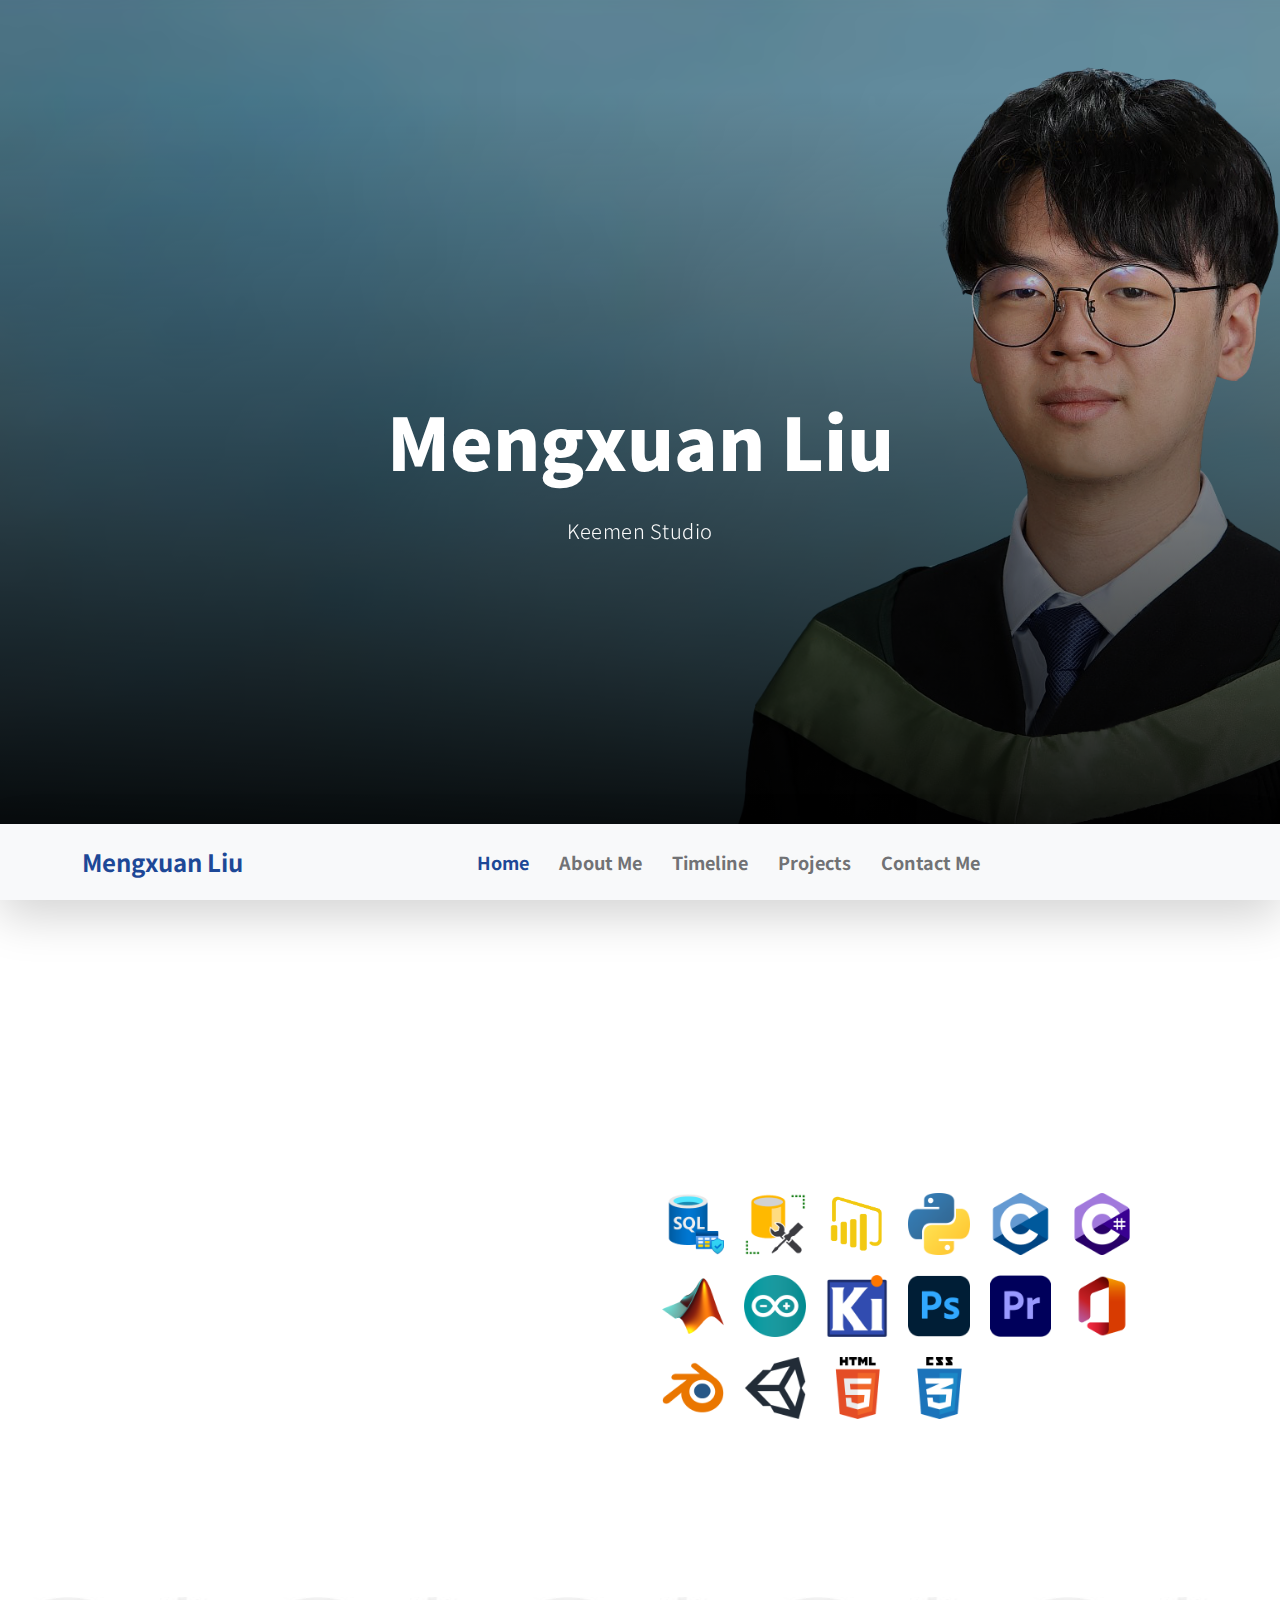
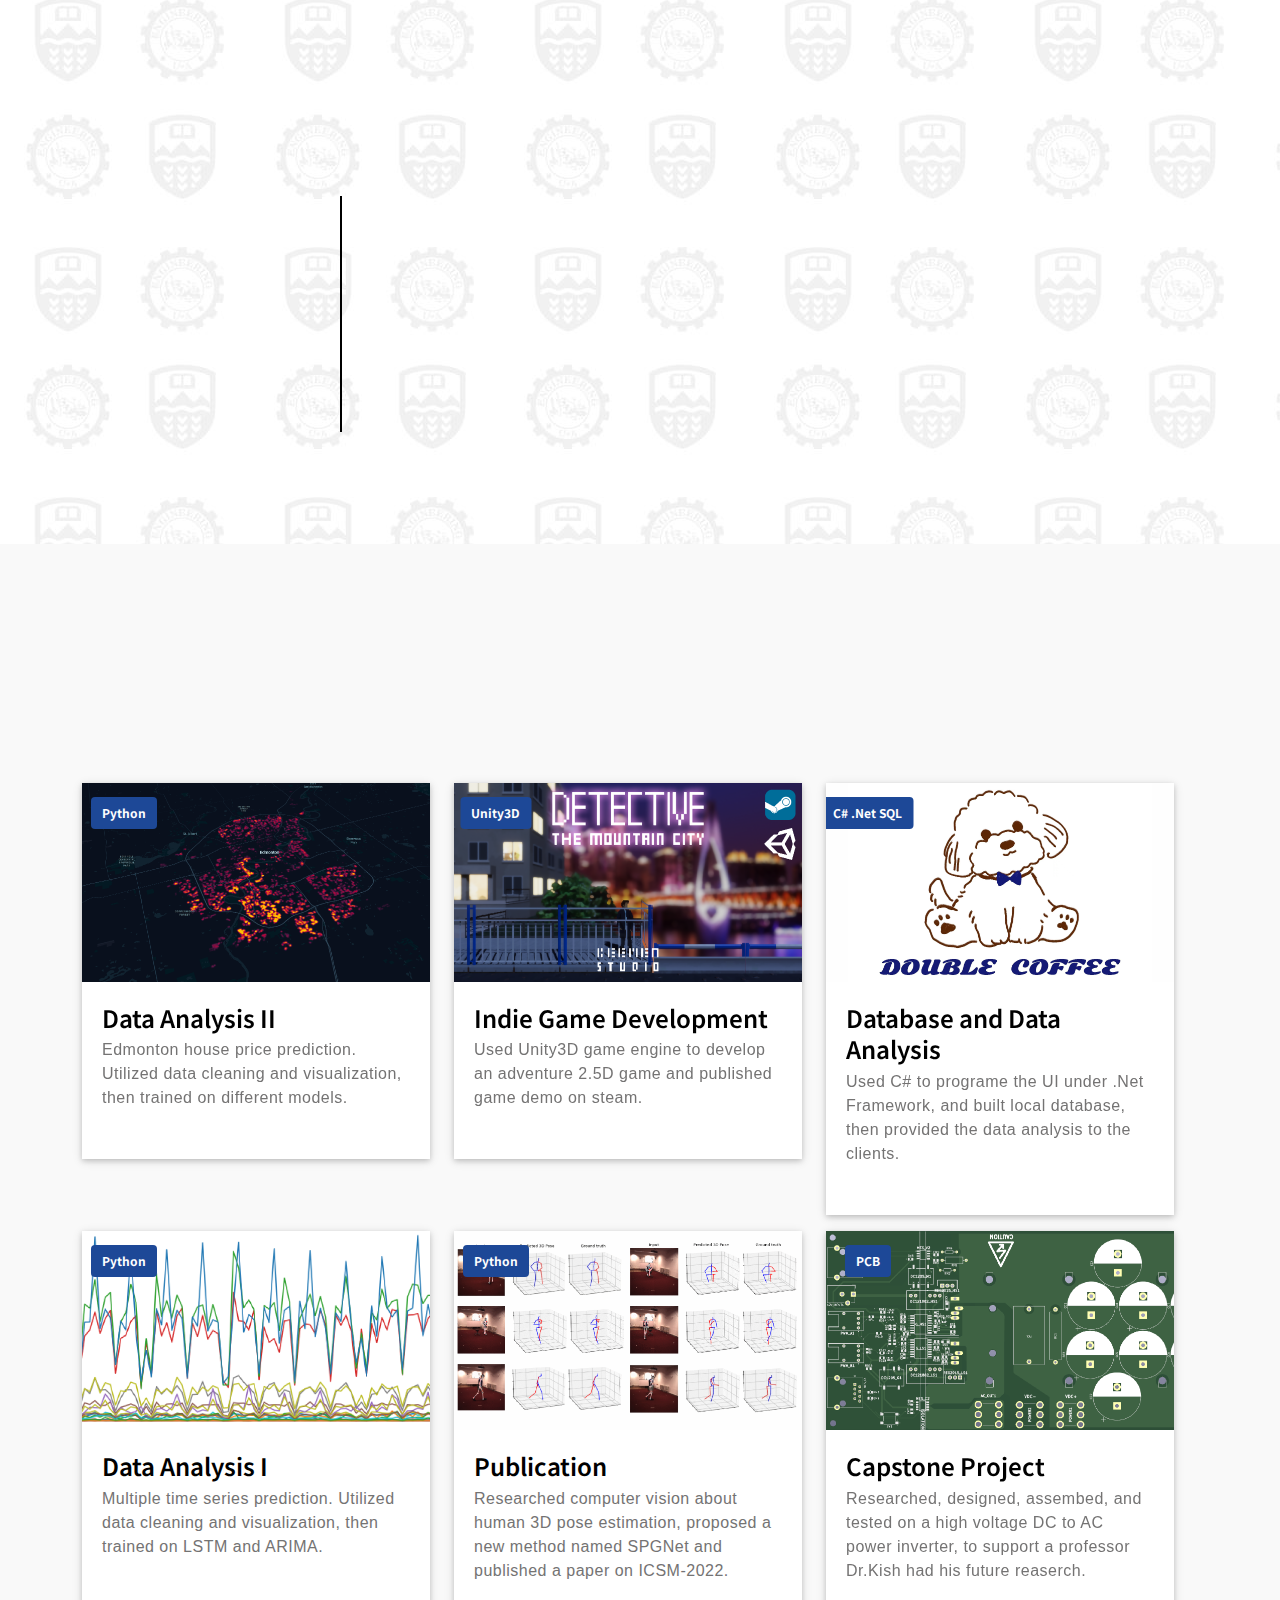
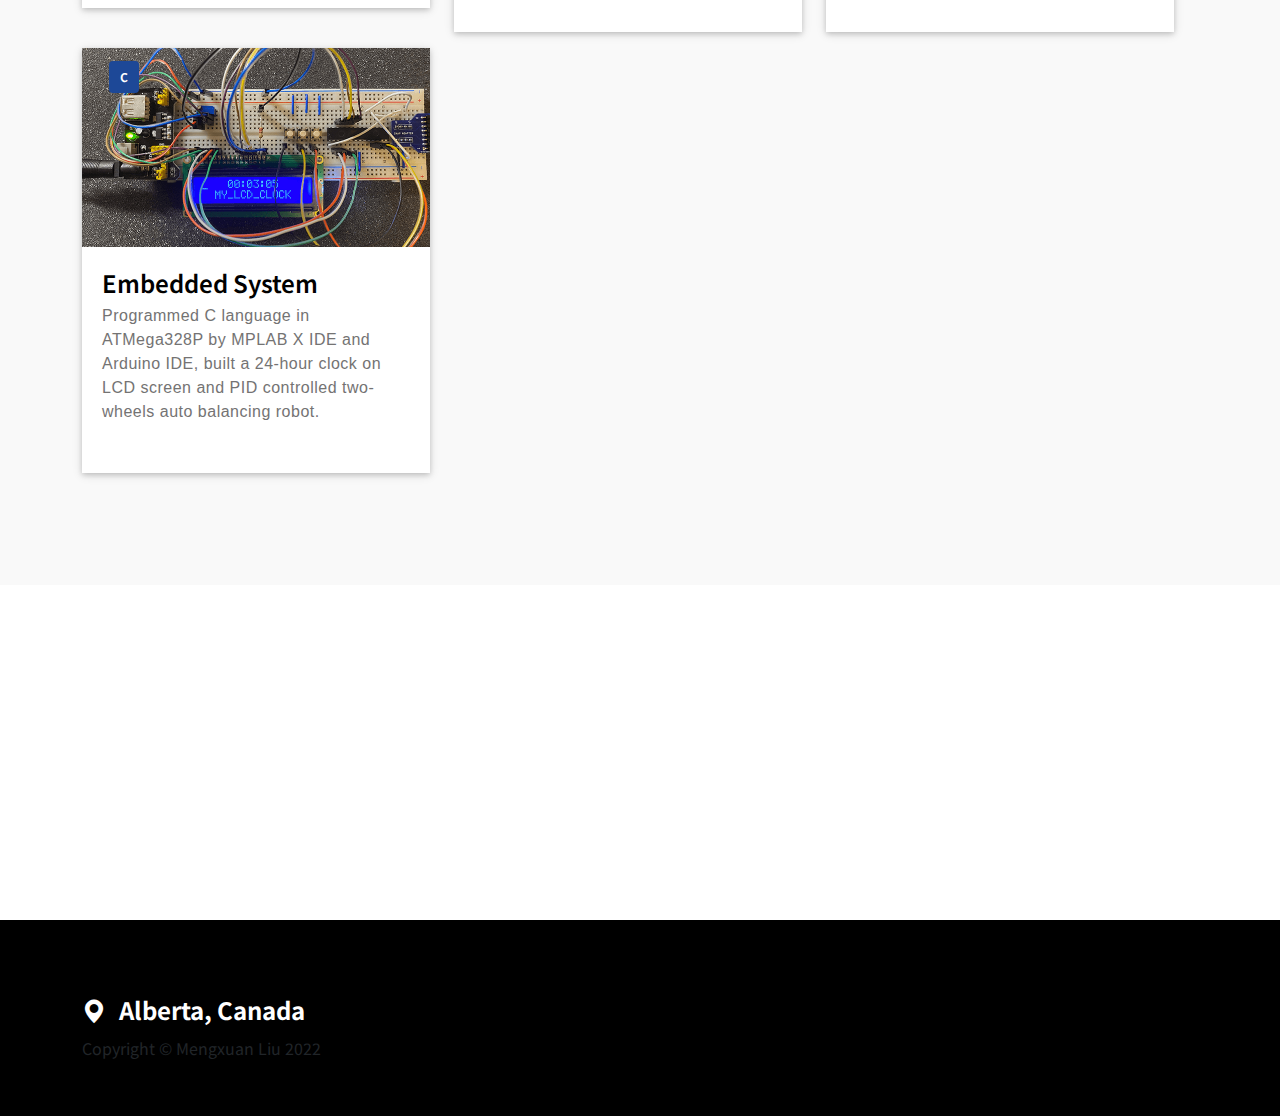
<file: index.html>
<!doctype html>
<html lang="en">
    <head>
        <meta charset="utf-8">
        <meta name="viewport" content="width=device-width, initial-scale=1">

        <meta name="description" content="">
        <meta name="author" content="">

        <title>Mengxuan Liu</title>

        <!-- CSS FILES -->
        <link rel="preconnect" href="https://fonts.googleapis.com">

        <link rel="preconnect" href="https://fonts.gstatic.com" crossorigin>
        
        <link href="https://fonts.googleapis.com/css2?family=Noto+Sans+JP:wght@100;300;400;700;900&display=swap" rel="stylesheet">

        <link href="css/bootstrap.min.css" rel="stylesheet">
        <link href="css/bootstrap-icons.css" rel="stylesheet">

        <link rel="stylesheet" href="css/magnific-popup.css">

        <link href="css/aos.css" rel="stylesheet">

        <link href="css/templatemo-nomad-force.css" rel="stylesheet">
<!--

TemplateMo 567 Nomad Force

https://templatemo.com/tm-567-nomad-force

-->
    </head>
    
    <body>
    
        <main>

            <section class="hero" id="hero">
                <div class="heroText">
                    <h1 class="text-white mt-5 mb-lg-4" data-aos="zoom-in" data-aos-delay="800">
                        Mengxuan Liu
                    </h1>

                    <p class="text-secondary-white-color" data-aos="fade-up" data-aos-delay="1000">
                        Keemen Studio
                    </p>
                </div>

                <div class="videoWrapper">
                    <video autoplay="" loop="" muted="" class="custom-video" poster="images/background.jpg">
                        <!-- <source src="videos/814dc43e870597176cad645798825c03.mp4" type="video/mp4">
                        -->

                        Your browser does not support the video tag.
                    </video>
                </div>

                <div class="overlay"></div>
            </section>

            <nav class="navbar navbar-expand-lg bg-light shadow-lg">
                <div class="container">
                    <a class="navbar-brand" href="index.html">
                        <strong>Mengxuan Liu</strong>
                    </a>

                    <button class="navbar-toggler" type="button" data-bs-toggle="collapse" data-bs-target="#navbarNav" aria-controls="navbarNav" aria-expanded="false" aria-label="Toggle navigation">
                        <span class="navbar-toggler-icon"></span>
                    </button>

                    <div class="collapse navbar-collapse" id="navbarNav">
                        <ul class="navbar-nav mx-auto">
                            <li class="nav-item active">
                                <a class="nav-link" href="#hero">Home</a>
                            </li>

                            <li class="nav-item">
                                <a class="nav-link" href="#about">About Me</a>
                            </li>

                            <li class="nav-item">
                                <a class="nav-link" href="#Timeline">Timeline</a>
                            </li>

                            <li class="nav-item">
                                <a class="nav-link" href="#news">Projects</a>
                            </li>

                            <li class="nav-item">
                                <a class="nav-link" href="#contact">Contact Me</a>
                            </li>
                        </ul>
                    </div>
                </div>
            </nav>

            <section class="section-padding pb-0" id="about">
                <div class="container mb-5 pb-lg-5">
                    <div class="row">
                        <div class="col-12">
                            <h2 class="mb-3" data-aos="fade-up">About Mengxuan Liu</h2>
                        </div>

                        <div class="col-lg-6 col-12 mt-3 mb-lg-5">
                           <p class="me-4" data-aos="fade-up" data-aos-delay="300"> 
                                Hello, my name is Mengxuan Liu, or you can call me Jake. You can find everthing about me at Keemen Studio.
                            </p>
                            <p class="me-4" data-aos="fade-up" data-aos-delay="300"> 
                                I completed my undergraduate study at the <a rel="nofollow" href="https://www.ualberta.ca/index.html" target="_blank"> <b>University of Alberta </b></a> as an electrical engineering student in 2022, 
                                and I am currently a graduate student in computer engineering.
                            </p>
                            
                        </div>

                        <div class="col-lg-6 col-12 mt-lg-3 mb-lg-5">
                            <img src="images/logo/sql.png" class="img_wall">
                            <img src="images/logo/ssms.png" class="img_wall">
                            <img src="images/logo/powerbi.png" class="img_wall">
                            <img src="images/logo/python.png" class="img_wall">
                            <img src="images/logo/c.png" class="img_wall">
                            <img src="images/logo/cs.png" class="img_wall">
                            <img src="images/logo/matlab.png" class="img_wall">
                            <img src="images/logo/arduino.png" class="img_wall">
                            <img src="images/logo/kicad.png" class="img_wall">
                            <img src="images/logo/photoshop.png" class="img_wall">
                            <img src="images/logo/premiere.png" class="img_wall">
                            <img src="images/logo/office.png" class="img_wall">
                            <img src="images/logo/blender.png" class="img_wall">
                            <img src="images/logo/unity.png" class="img_wall">
                            <img src="images/logo/html.png" class="img_wall">
                            <img src="images/logo/css.png" class="img_wall">
                        </div>

                    </div>
                </div>

                
            </section>

            <section class="timeline-section section-padding" id="Timeline">
                <div class="container">
                    <div class="row">

                        <div class="col-12">
                            <h2 class="mb-5 text-center" data-aos="fade-up">Timeline</h2>
                        </div>

                        <div class="timeline">
                            <div class="timeline-item " data-aos="fade-up">
                                <h5 class="date"> 2018 </h5>
                                <h5> University of Alberta, Canada </h5>
                                <a> Bachelor of Science in Electrical Engineering, with distinction</a>  
                            </div>

                            <!--<div class="timeline-item-small " data-aos="fade-up">
                                <h5> May, 2021 - Aug, 2021 </h5>
                                <h5> UChen Plus International Incubator, China </h5>
                                <a> Data Analyst Intern </a>   
                            </div> -->
                            
                            <div class="timeline-item" data-aos="fade-up">
                                <h5 class="date"> 2022 </h5>
                                <h5> University of Alberta, Canada </h5>
                                <a> Master of Engineering in Computer Engineering</a>   
                            </div>
                        </div>

                        
                    </div>
                </div>
            </section>

            <section class="news section-padding" id="news">
                <div class="container">
                    <div class="row">

                        <div class="col-12">
                            <h2 class="mb-5 text-center" data-aos="fade-up">Projects</h2>
                        </div>

                        <div class="row">
                            <div class="col-md-4 mt-3">
                                <div class="card-content">
                                    <a href="edmonton.html" class="news-image-hover news-image-hover-primary">
                                    <div class="card-img">
                                        <img src="images/edmonton.png" alt="">
                                        <span><h4>Python</h4></span>
                                    </div>
                                    <div class="card-desc">
                                        <h3>Data Analysis II</h3>
                                        <p>
                                            Edmonton house price prediction. 
                                            Utilized data cleaning and visualization, then trained on different models.
                                        </p>
                                    </div>
                                    </a>   
                                </div>
                            </div>
                            <div class="col-md-4 mt-3">
                                <div class="card-content">
                                    <a href="steam_detective.html" class="news-image-hover news-image-hover-primary">
                                    <div class="card-img">
                                        <img src="images/detective.png" alt="">
                                        <span><h4>Unity3D</h4></span>
                                    </div>
                                    <div class="card-desc">
                                        <h3>Indie Game Development</h3>
                                        <p>
                                            Used Unity3D game engine to develop an adventure 2.5D game and
                                            published game demo on steam.
                                        </p>
                                    </div>
                                    </a>   
                                </div>
                            </div>
                            <div class="col-md-4 mt-3">
                                <div class="card-content">
                                    <a href="double_coffee.html" class="news-image-hover news-image-hover-primary">
                                    <div class="card-img">
                                        <img src="images/double_coffee.png" alt="">
                                        <span><h4>C# .Net SQL</h4></span>
                                    </div>
                                    <div class="card-desc">
                                        <h3>Database and Data Analysis</h3>
                                        <p>
                                            Used C# to programe the UI under .Net Framework, and built local database, then provided the data analysis to the clients.
                                        </p>
                                    </div>
                                    </a>   
                                </div>
                            </div>
                            <div class="col-md-4 mt-3">
                                <div class="card-content">
                                    <a href="lstm.html" class="news-image-hover news-image-hover-primary">
                                    <div class="card-img">
                                        <img src="images/lstm_ts.png" alt="">
                                        <span><h4>Python</h4></span>
                                    </div>
                                    <div class="card-desc">
                                        <h3>Data Analysis I</h3>
                                        <p>
                                            Multiple time series prediction. 
                                            Utilized data cleaning and visualization, then trained on LSTM and ARIMA.
                                        </p>
                                    </div>
                                    </a>   
                                </div>
                            </div>
                            
                            <div class="col-md-4 mt-3">
                                <div class="card-content">
                                    <a href="SPGNet.html" class="news-image-hover news-image-hover-primary">
                                    <div class="card-img">
                                        <img src="images/SPGNet.png" alt="">
                                        <span><h4>Python</h4></span>
                                    </div>
                                    <div class="card-desc">
                                        <h3>Publication</h3>
                                        <p>
                                            Researched computer vision about human 3D pose estimation, proposed a new method named SPGNet and published a paper on ICSM-2022.
                                        </p>
                                    </div>
                                    </a>   
                                </div>
                            </div>
                            <div class="col-md-4 mt-3">
                                <div class="card-content">
                                    <a href="PCB.html" class="news-image-hover news-image-hover-primary">
                                    <div class="card-img">
                                        <img src="images/pcb.png" alt="">
                                        <span><h4>PCB</h4></span>
                                    </div>
                                    <div class="card-desc">
                                        <h3>Capstone Project</h3>
                                        <p>
                                            Researched, designed, assembed, and tested on a high voltage DC to AC power inverter, to support a professor Dr.Kish had his future reaserch.
                                        </p>
                                    </div>
                                    </a>   
                                </div>
                            </div>
                            <div class="col-md-4 mt-3">
                                <div class="card-content">
                                    <a href="embedded.html" class="news-image-hover news-image-hover-primary">
                                    <div class="card-img">
                                        <img src="images/embedded.png" alt="">
                                        <span><h4>C</h4></span>
                                    </div>
                                    <div class="card-desc">
                                        <h3>Embedded System</h3>
                                        <p>
                                            Programmed C language in ATMega328P by MPLAB X IDE and Arduino IDE, built a 24-hour clock on LCD screen and PID controlled two-wheels auto balancing robot.
                                        </p>
                                    </div>
                                    </a>   
                                </div>
                            </div>
                            
                        </div>


                        
                    </div>
                </div>
            </section>

            <section class=" contact section-padding" id="contact">
                <div class="container">
                    <div class="row">
                        
                        <div class="col-lg-7 col-12 mx-auto">

                            <h2 class="mb-4 text-center" data-aos="fade-up">Contact Me</h2>

                            <div class="text-center" data-aos="fade-up">
                                <div>
                                    <i class="bi bi-envelope-fill me-2"></i>
                                    <a href="mailto:jakeliumengxuan@outlook.com" class="news-title-link me-2"> jakeliumengxuan@outlook.com </a>
                                
                                    <i class="bi bi-linkedin me-2"></i>
                                    <a href="https://www.linkedin.com/in/mengxuan-liu-956b72246/" class="news-title-link me-2"> Linkedin </a>
                                </div> 
                                 
                            </div>
                            
                        </div>

                    </div>
                </div>
            </section>

            <!--<section class="google-map">
                <iframe src="https://maps.google.com/maps?q=Av.+L%C3%BAcio+Costa,+Rio+de+Janeiro+-+RJ,+Brazil&t=&z=13&ie=UTF8&iwloc=&output=embed" class="map-iframe" width="100%" height="400" style="border:0;" allowfullscreen="" loading="lazy"></iframe>
            </section>
            -->

        </main>

        <footer class="site-footer">
            <div class="container">
                <div class="row">

                    <div class="col-12">
                        <h5 class="text-white">
                            <i class="bi-geo-alt-fill me-2"></i>
                            Alberta, Canada
                        </h5>
                    </div>

                    <div class="col-6">
                        <class="copyright-text mb-0>Copyright © Mengxuan Liu 2022 
                    </p>
                    
                    
                    </div>

                </div>
            </section>
        </footer>

        <!-- JAVASCRIPT FILES -->
        <script src="js/jquery.min.js"></script>
        <script src="js/bootstrap.bundle.min.js"></script>
        <script src="js/jquery.sticky.js"></script>
        <script src="js/aos.js"></script>
        <script src="js/jquery.magnific-popup.min.js"></script>
        <script src="js/magnific-popup-options.js"></script>
        <script src="js/scrollspy.min.js"></script>
        <script src="js/custom.js"></script>


    </body>
</html>
</file>
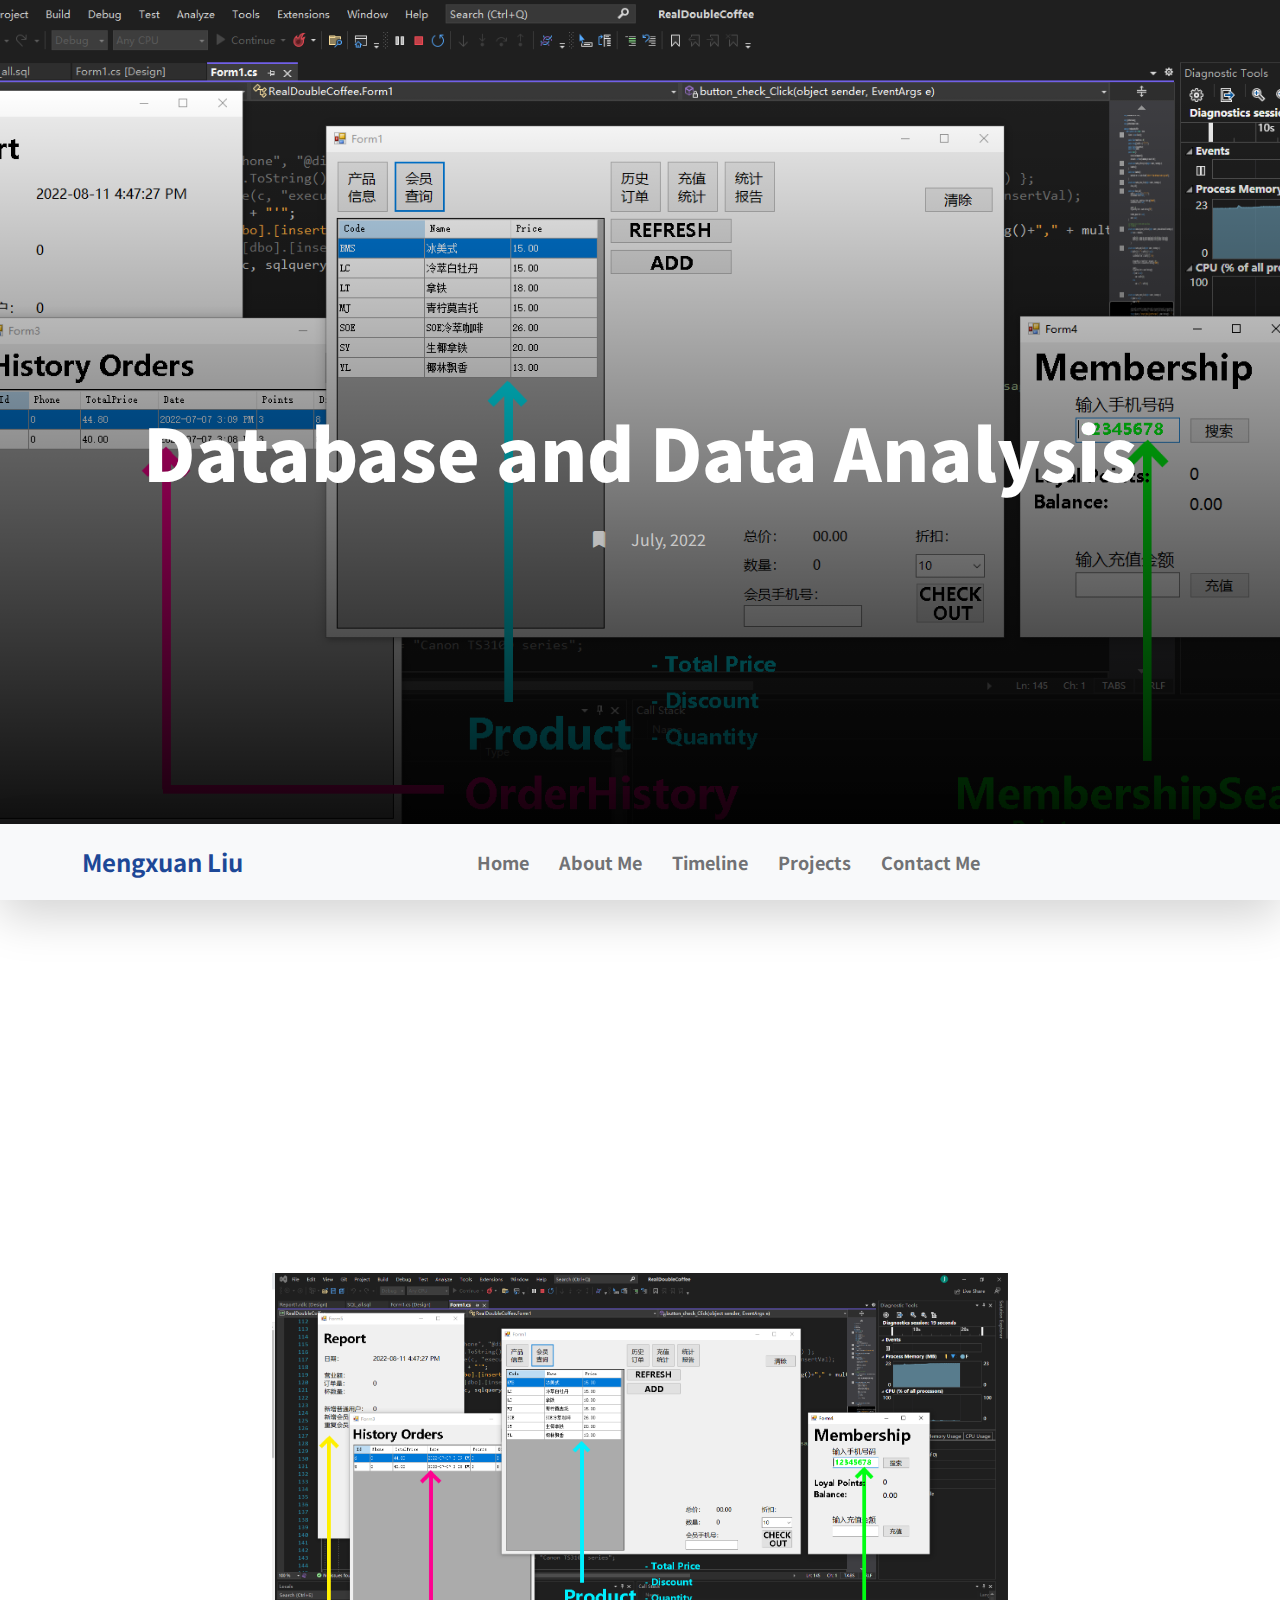
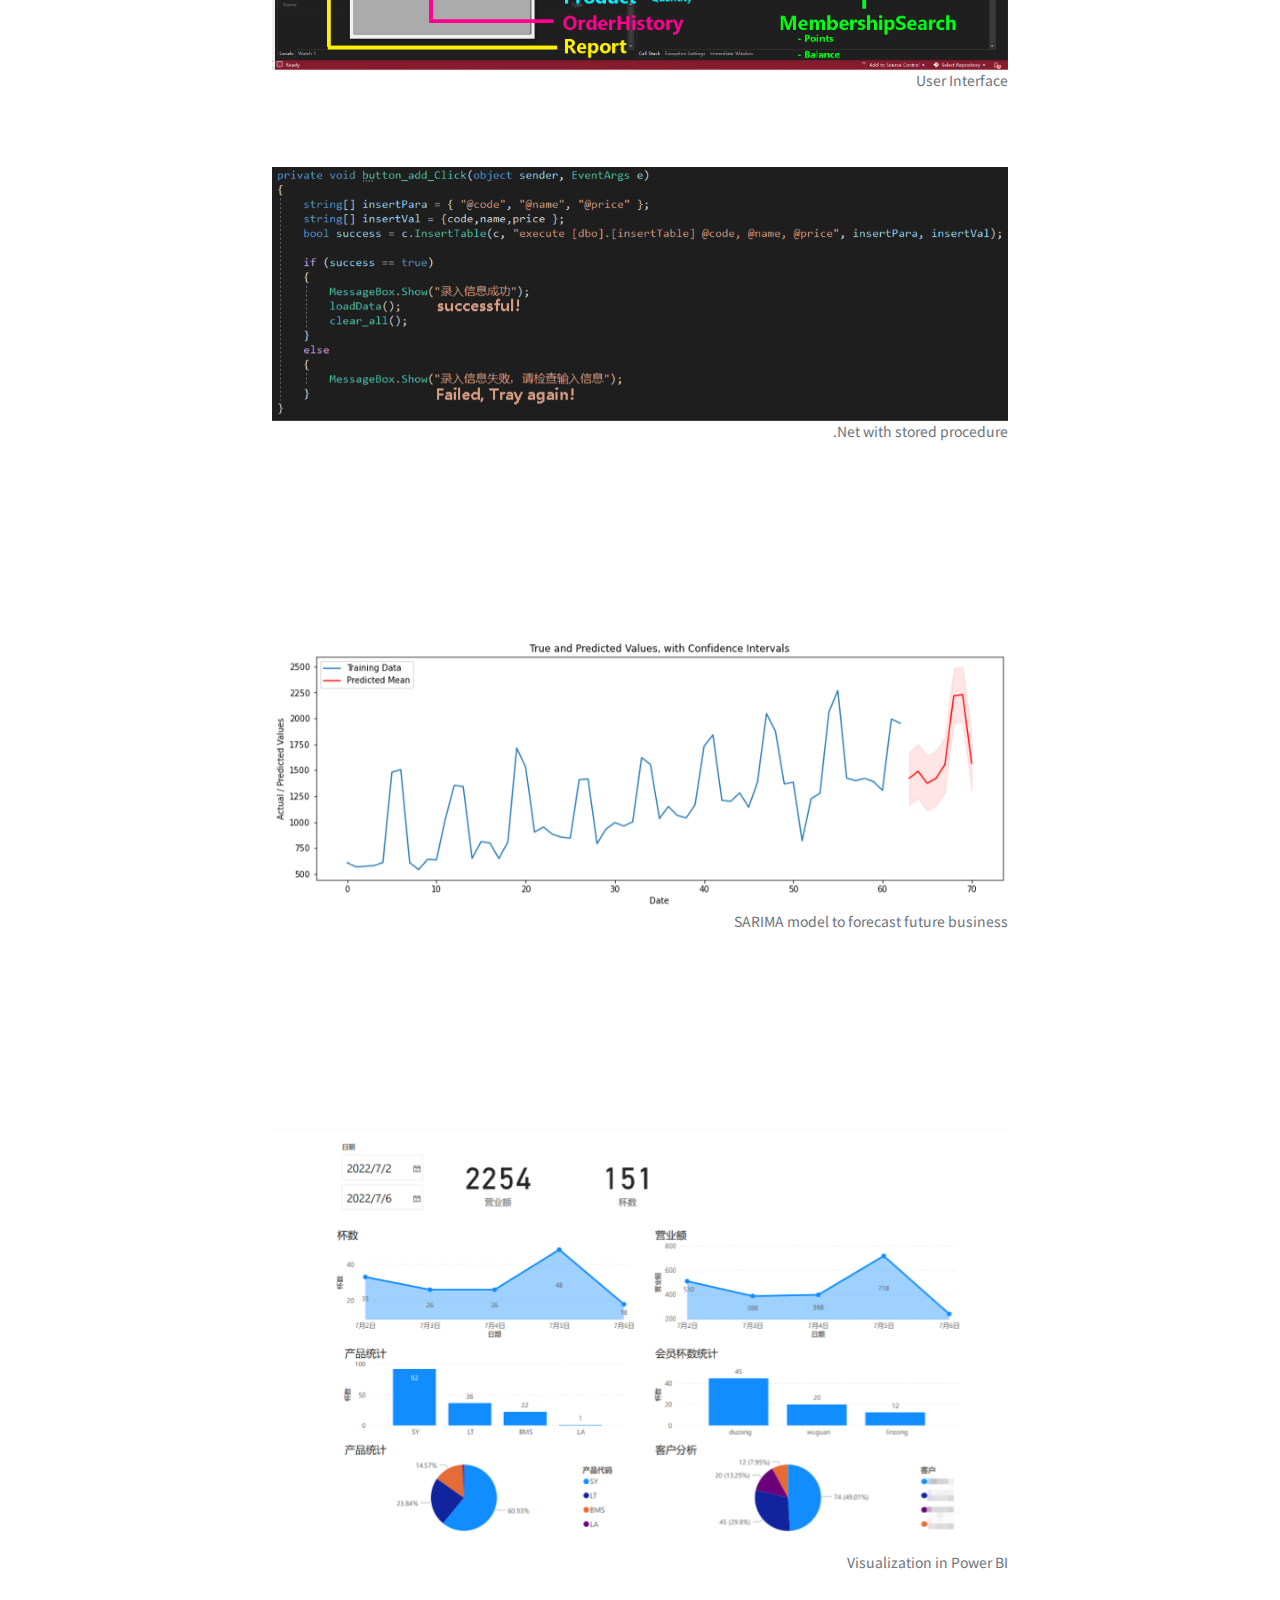
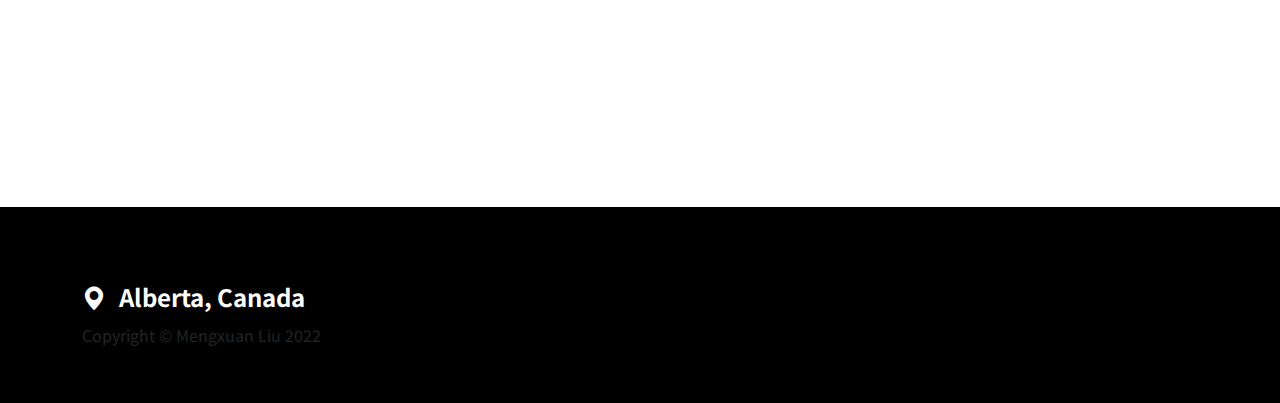
<file: double_coffee.html>
<!doctype html>
<html lang="en">
    <head>
        <meta charset="utf-8">
        <meta name="viewport" content="width=device-width, initial-scale=1">

        <meta name="description" content="">
        <meta name="author" content="">

        <title>Mengxuan Liu</title>

        <!-- CSS FILES -->
        <link rel="preconnect" href="https://fonts.googleapis.com">

        <link rel="preconnect" href="https://fonts.gstatic.com" crossorigin>

        <link href="https://fonts.googleapis.com/css2?family=Noto+Sans+JP:wght@300;400;700;900&display=swap" rel="stylesheet">
        
        <link href="css/bootstrap.min.css" rel="stylesheet">
        <link href="css/bootstrap-icons.css" rel="stylesheet">

        <link rel="stylesheet" href="css/magnific-popup.css">

        <link href="css/aos.css" rel="stylesheet">

        <link href="css/templatemo-nomad-force.css" rel="stylesheet">
<!--

TemplateMo 567 Nomad Force

https://templatemo.com/tm-567-nomad-force

-->
    </head>
    
    <body>
    
        <main>

            <section class="hero" id="hero">
                <div class="heroText">
                    <h1 class="news-detail-title text-white mt-lg-5 mb-lg-4" data-aos="zoom-in" data-aos-delay="300">
                        Database and Data Analysis
                    </h1>

                    <div class="d-flex justify-content-center align-items-center">

                        <a href="#" class="social-share-link bi-bookmark-fill ms-3 me-4"></a>
                        
                        <span>July, 2022</span>
                    </div>
                </div>

                <div class="videoWrapper">
                    <img src="images/double_coffee_ui.png" class="img-fluid news-detail-image" alt="">
                </div>

                <div class="overlay"></div>
            </section>

            <nav class="navbar navbar-expand-lg bg-light shadow-lg">
                <div class="container">
                    <a class="navbar-brand" href="index.html">
                        <strong>Mengxuan Liu</strong>
                    </a>

                    <button class="navbar-toggler" type="button" data-bs-toggle="collapse" data-bs-target="#navbarNav" aria-controls="navbarNav" aria-expanded="false" aria-label="Toggle navigation">
                        <span class="navbar-toggler-icon"></span>
                    </button>

                    <div class="collapse navbar-collapse" id="navbarNav">
                        <ul class="navbar-nav mx-auto">
                            <li class="nav-item active">
                                <a class="nav-link" href="index.html#hero">Home</a>
                            </li>

                            <li class="nav-item">
                                <a class="nav-link" href="index.html#about">About Me</a>
                            </li>

                            <li class="nav-item">
                                <a class="nav-link" href="index.html#Timeline">Timeline</a>
                            </li>

                            <li class="nav-item">
                                <a class="nav-link" href="index.html#news">Projects</a>
                            </li>

                            <li class="nav-item">
                                <a class="nav-link" href="index.html#contact">Contact Me</a>
                            </li>
                        </ul>
                    </div>
                </div>
            </nav>

            <section class="news-detail section-padding">
                <div class="container">
                    <div class="row">
                        <div class="col-lg-8 col-10 mx-auto">
                            <h2 class="mb-3" data-aos="fade-up">Full Stack with C# and TSQL</h2>

                            <p class="me-4" data-aos="fade-up">
                                This ordering system is designed for a self-employed coffee shop named Double Coffee in China. 
                                The ordering system contains a user interface powered by C# with .NET Framework and a local Microsoft SQL Server.
                            </p>

                            <img src="images/double_coffee_ui.png" class="card-img">
                            <figcaption class="figure-caption text-end">User Interface</figcaption>

                            <p class="me-4" data-aos="fade-up">
                                This system contained orders processing, product modification, memberships searching, prepaid storages and operation summary.
                            </p>

                            <img src="images/double_code.png" class="card-img">
                            <figcaption class="figure-caption text-end">.Net with stored procedure</figcaption>

                            <p class="me-4" data-aos="fade-up">
                                I built the local database with Microsoft SQL Server, used stored procedures to
                                insert and update tables of orders, products and memberships' information.
                                I also used scalar functions to return searching results and summarized the daily sales. 
                                For the local database, I designed four relational tables, added constraints to auto insert date
                                information and prevented any conflict input. 
                            </p>

                            <img src="images/double_coffee_ssms.png" class="card-img">
                            <figcaption class="figure-caption text-end">SARIMA model to forecast future business</figcaption>

                            <p class="me-4" data-aos="fade-up">
                                I Cleaned and analyzed four months of business data, 
                                reported to the employer using plots by Power BI and Excel, 
                                and built a SARIMA model to forecast future business. 
                                I also analyzed the customer data and built an RFM model that categorized the customers. 
                                I gave the business recommendations according to the different groups, recovered and increased customer stickiness by about 20%.

                            </p>  

                            <img src="images/double_coffee_powerbi.png" class="card-img">
                            <figcaption class="figure-caption text-end">Visualization in Power BI</figcaption>

                            <p class="me-4" data-aos="fade-up">
                                <b>Acknowledgement: </b>I would like to express my special thanks of gratitude to Daniel.
                            </p>

                            <p class="me-4" data-aos="fade-up">
                                Last Update: 2022-08-11
                            </p>

                        </div>

                    </div>
                </div>
            </section>


        </main>

        <footer class="site-footer">
            <div class="container">
                <div class="row">

                    <div class="col-12">
                        <h5 class="text-white">
                            <i class="bi-geo-alt-fill me-2"></i>
                            Alberta, Canada
                        </h5>

                    </div>

                    <div class="col-6">
                        <class="copyright-text mb-0>Copyright © Mengxuan Liu 2022 
                    </p>
                    
                    
                    </div>

                </div>
            </section>
        </footer>

        <!-- JAVASCRIPT FILES -->
        <script src="js/jquery.min.js"></script>
        <script src="js/bootstrap.bundle.min.js"></script>
        <script src="js/jquery.sticky.js"></script>
        <script src="js/aos.js"></script>
        <script src="js/jquery.magnific-popup.min.js"></script>
        <script src="js/magnific-popup-options.js"></script>
        <script src="js/scrollspy.min.js"></script>
        <script src="js/custom.js"></script>

    </body>
</html>
</file>
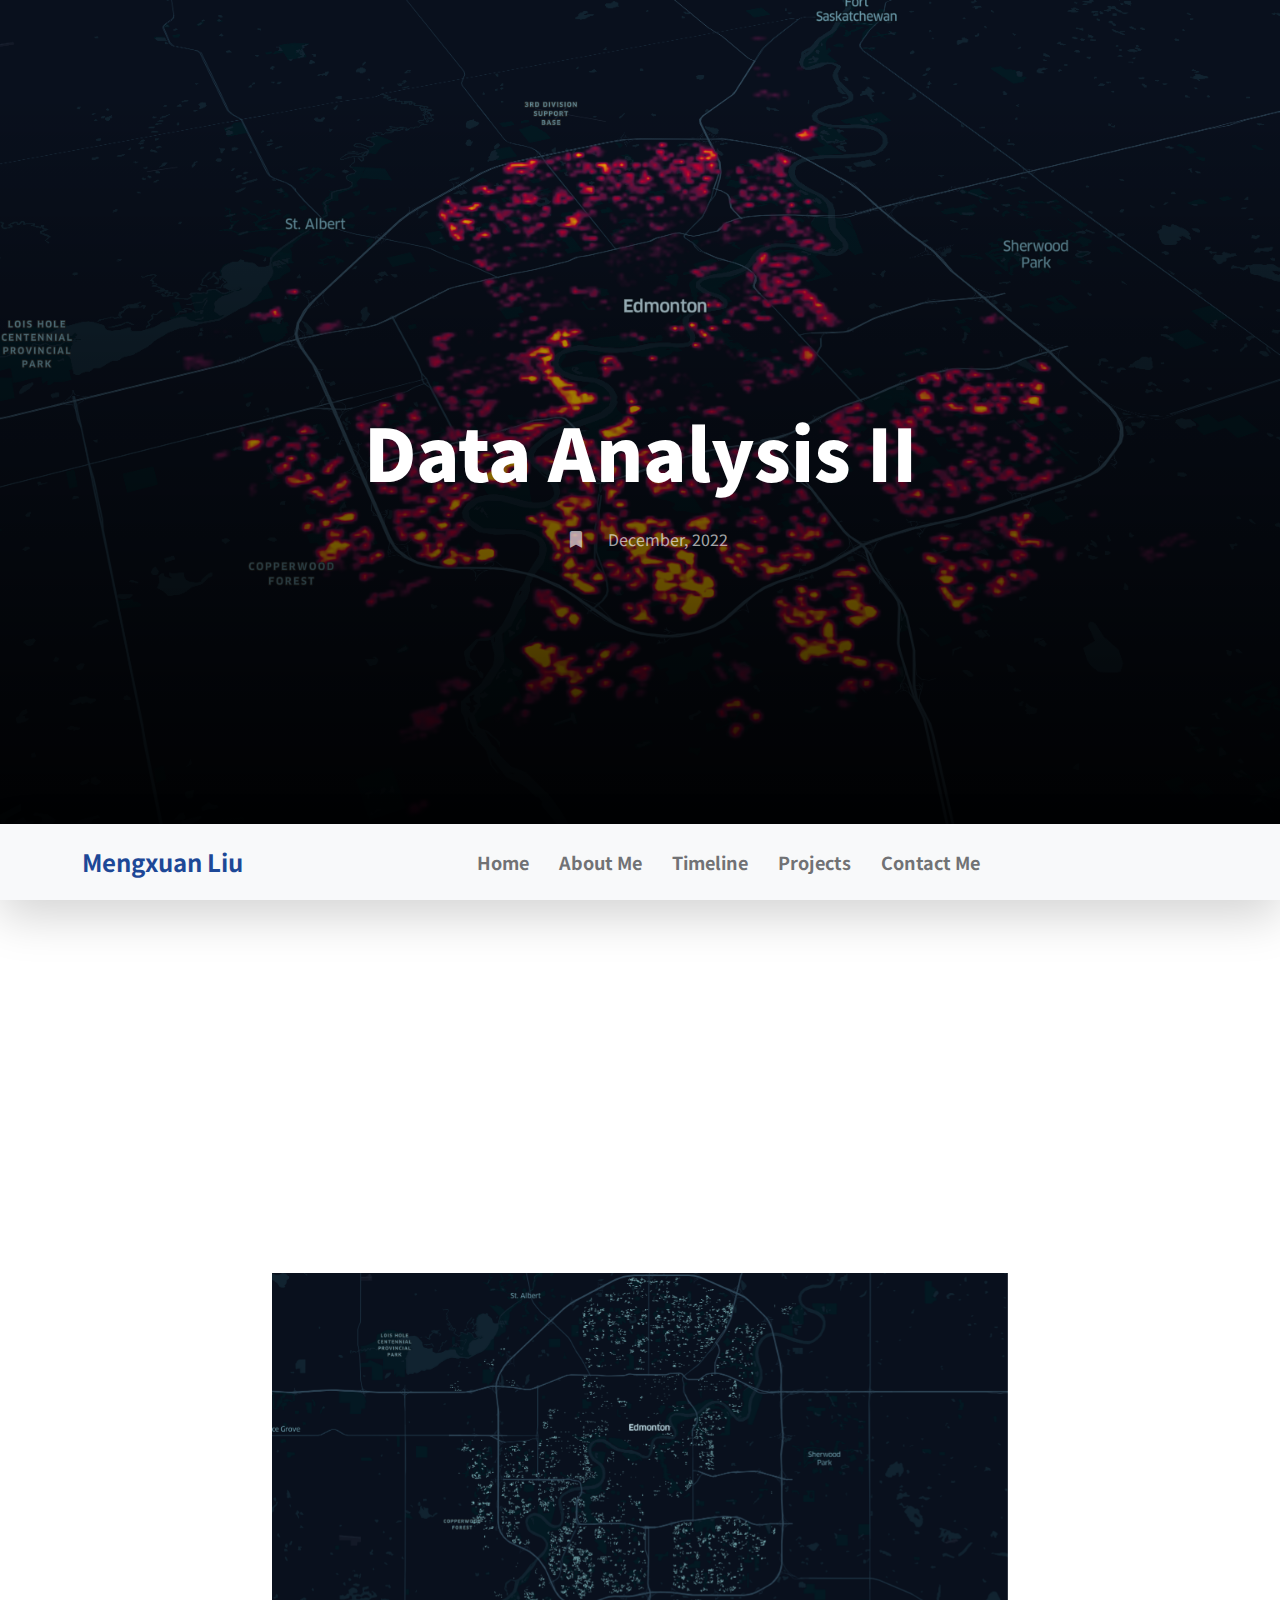
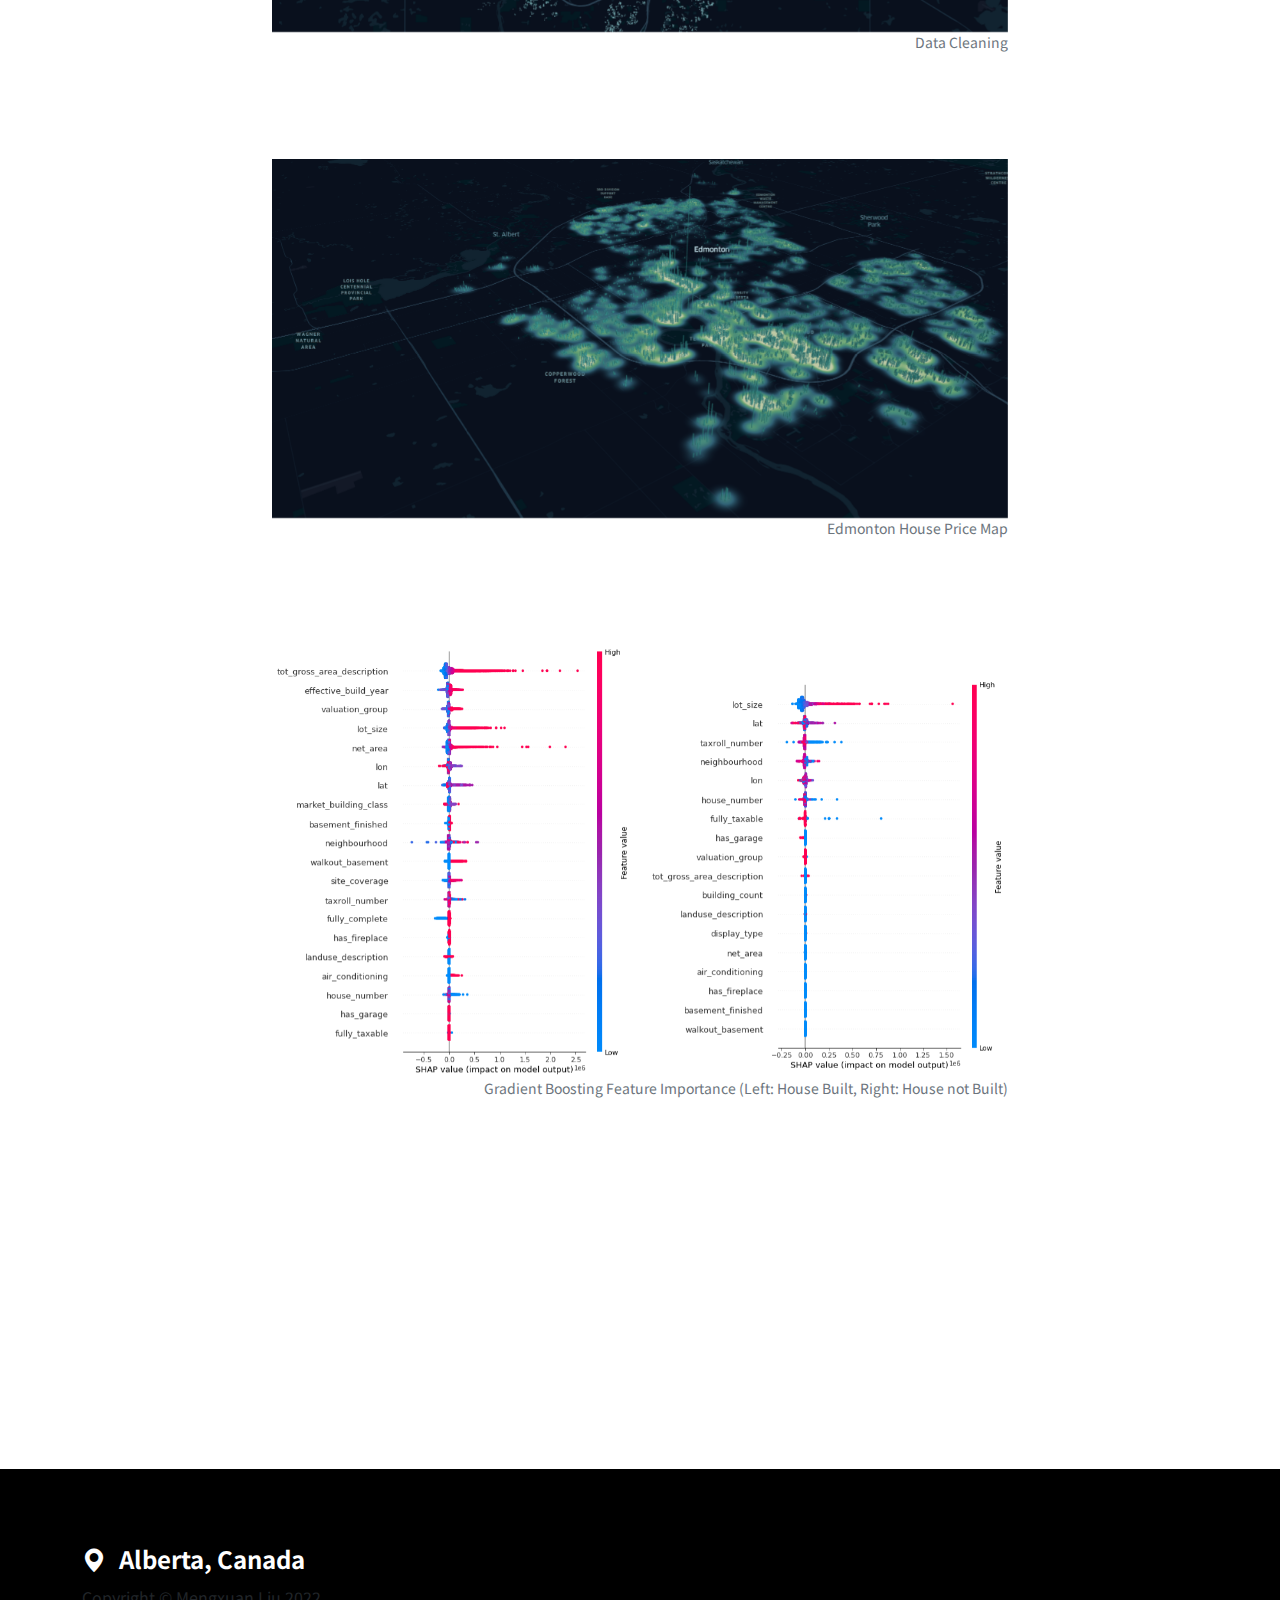
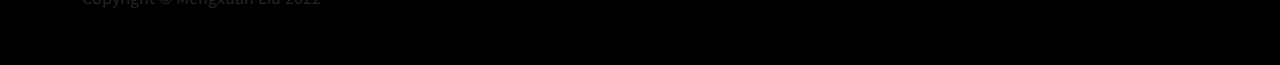
<file: edmonton.html>
<!doctype html>
<html lang="en">
    <head>
        <meta charset="utf-8">
        <meta name="viewport" content="width=device-width, initial-scale=1">

        <meta name="description" content="">
        <meta name="author" content="">

        <title>Mengxuan Liu</title>

        <!-- CSS FILES -->
        <link rel="preconnect" href="https://fonts.googleapis.com">

        <link rel="preconnect" href="https://fonts.gstatic.com" crossorigin>

        <link href="https://fonts.googleapis.com/css2?family=Noto+Sans+JP:wght@300;400;700;900&display=swap" rel="stylesheet">
        
        <link href="css/bootstrap.min.css" rel="stylesheet">
        <link href="css/bootstrap-icons.css" rel="stylesheet">

        <link rel="stylesheet" href="css/magnific-popup.css">

        <link href="css/aos.css" rel="stylesheet">

        <link href="css/templatemo-nomad-force.css" rel="stylesheet">
<!--

TemplateMo 567 Nomad Force

https://templatemo.com/tm-567-nomad-force

-->
    </head>
    
    <body>
    
        <main>

            <section class="hero" id="hero">
                <div class="heroText">
                    <h1 class="news-detail-title text-white mt-lg-5 mb-lg-4" data-aos="zoom-in" data-aos-delay="300">
                        Data Analysis II
                    </h1>

                    <div class="d-flex justify-content-center align-items-center">

                        <a href="#" class="social-share-link bi-bookmark-fill ms-3 me-4"></a>
                        
                        <span>December, 2022</span>
                    </div>
                </div>

                <div class="videoWrapper">
                    <img src="images/edmonton_p1.png" class="img-fluid news-detail-image" alt="">
                </div>

                <div class="overlay"></div>
            </section>

            <nav class="navbar navbar-expand-lg bg-light shadow-lg">
                <div class="container">
                    <a class="navbar-brand" href="index.html">
                        <strong>Mengxuan Liu</strong>
                    </a>

                    <button class="navbar-toggler" type="button" data-bs-toggle="collapse" data-bs-target="#navbarNav" aria-controls="navbarNav" aria-expanded="false" aria-label="Toggle navigation">
                        <span class="navbar-toggler-icon"></span>
                    </button>

                    <div class="collapse navbar-collapse" id="navbarNav">
                        <ul class="navbar-nav mx-auto">
                            <li class="nav-item active">
                                <a class="nav-link" href="index.html#hero">Home</a>
                            </li>

                            <li class="nav-item">
                                <a class="nav-link" href="index.html#about">About Me</a>
                            </li>

                            <li class="nav-item">
                                <a class="nav-link" href="index.html#Timeline">Timeline</a>
                            </li>

                            <li class="nav-item">
                                <a class="nav-link" href="index.html#news">Projects</a>
                            </li>

                            <li class="nav-item">
                                <a class="nav-link" href="index.html#contact">Contact Me</a>
                            </li>
                        </ul>
                    </div>
                </div>
            </nav>

            <section class="news-detail section-padding">
                <div class="container">
                    <div class="row">
                        <div class="col-lg-8 col-10 mx-auto">
                            <h2 class="mb-3" data-aos="fade-up">Edmonton House Price Prediction</h2>

                            <p class="me-4" data-aos="fade-up">
                                <b>Data Cleaning:</b> There are over 40000 Edmonton house price data with 26 features. Drop the missing columns and replaces the categorical data with numeric numbers.
                            </p>

                            <img src="images/edmonton_model.png" class="card-img">
                            <figcaption class="figure-caption text-end">Data Cleaning</figcaption>

                            <p class="me-4" data-aos="fade-up">
                                <b>Exploratory Data Analysis(EDA):</b> Plot the correlation matrix and price-location heat map, and join the missing data to find that training data split into two main categories:  with the built house or without. 
                            </p>

                            

                            <img src="images/edmonton_p2.png" class="card-img">
                            <figcaption class="figure-caption text-end">Edmonton House Price Map</figcaption>

                            <p class="me-4" data-aos="fade-up">
                                <b>Models:</b>
                                Linear regression,
                                Lasso,
                                
                                Support Vector Regressor,
                                
                                Decision tree,
                                Random forest,
                                Gradient boosting,
                                
                                Multi-layer perceptron (MLP),
                                Radial basis neural network (RBFN)
                            </p>

                            <img src="images/edmonton_feature.png" class="card-img">
                            <figcaption class="figure-caption text-end">Gradient Boosting Feature Importance (Left: House Built, Right: House not Built)</figcaption>

                            <p class="me-4" data-aos="fade-up">
                                Among all the models, the <b>gradient boosting regressor</b> performs best and then makes the <b>backward feature selection</b> with <b>10-fold cross-validation</b>.
                            </p>

                            <p class="me-4" data-aos="fade-up">
                                Mean Absolute Persentage Error for (MAPE) gradient boosting regressor is 4.46%, improved 49% from the baseline model (linear regression, MAPE = 8.88%).
                            </p>

                            <p class="me-4" data-aos="fade-up">
                                Last Update: 2022-12-01
                            </p>

                        </div>

                    </div>
                </div>
            </section>


        </main>

        <footer class="site-footer">
            <div class="container">
                <div class="row">

                    <div class="col-12">
                        <h5 class="text-white">
                            <i class="bi-geo-alt-fill me-2"></i>
                            Alberta, Canada
                        </h5>

                    </div>

                    <div class="col-6">
                        <class="copyright-text mb-0>Copyright © Mengxuan Liu 2022 
                    </p>
                    
                    
                    </div>


                </div>
            </section>
        </footer>

        <!-- JAVASCRIPT FILES -->
        <script src="js/jquery.min.js"></script>
        <script src="js/bootstrap.bundle.min.js"></script>
        <script src="js/jquery.sticky.js"></script>
        <script src="js/aos.js"></script>
        <script src="js/jquery.magnific-popup.min.js"></script>
        <script src="js/magnific-popup-options.js"></script>
        <script src="js/scrollspy.min.js"></script>
        <script src="js/custom.js"></script>

    </body>
</html>
</file>
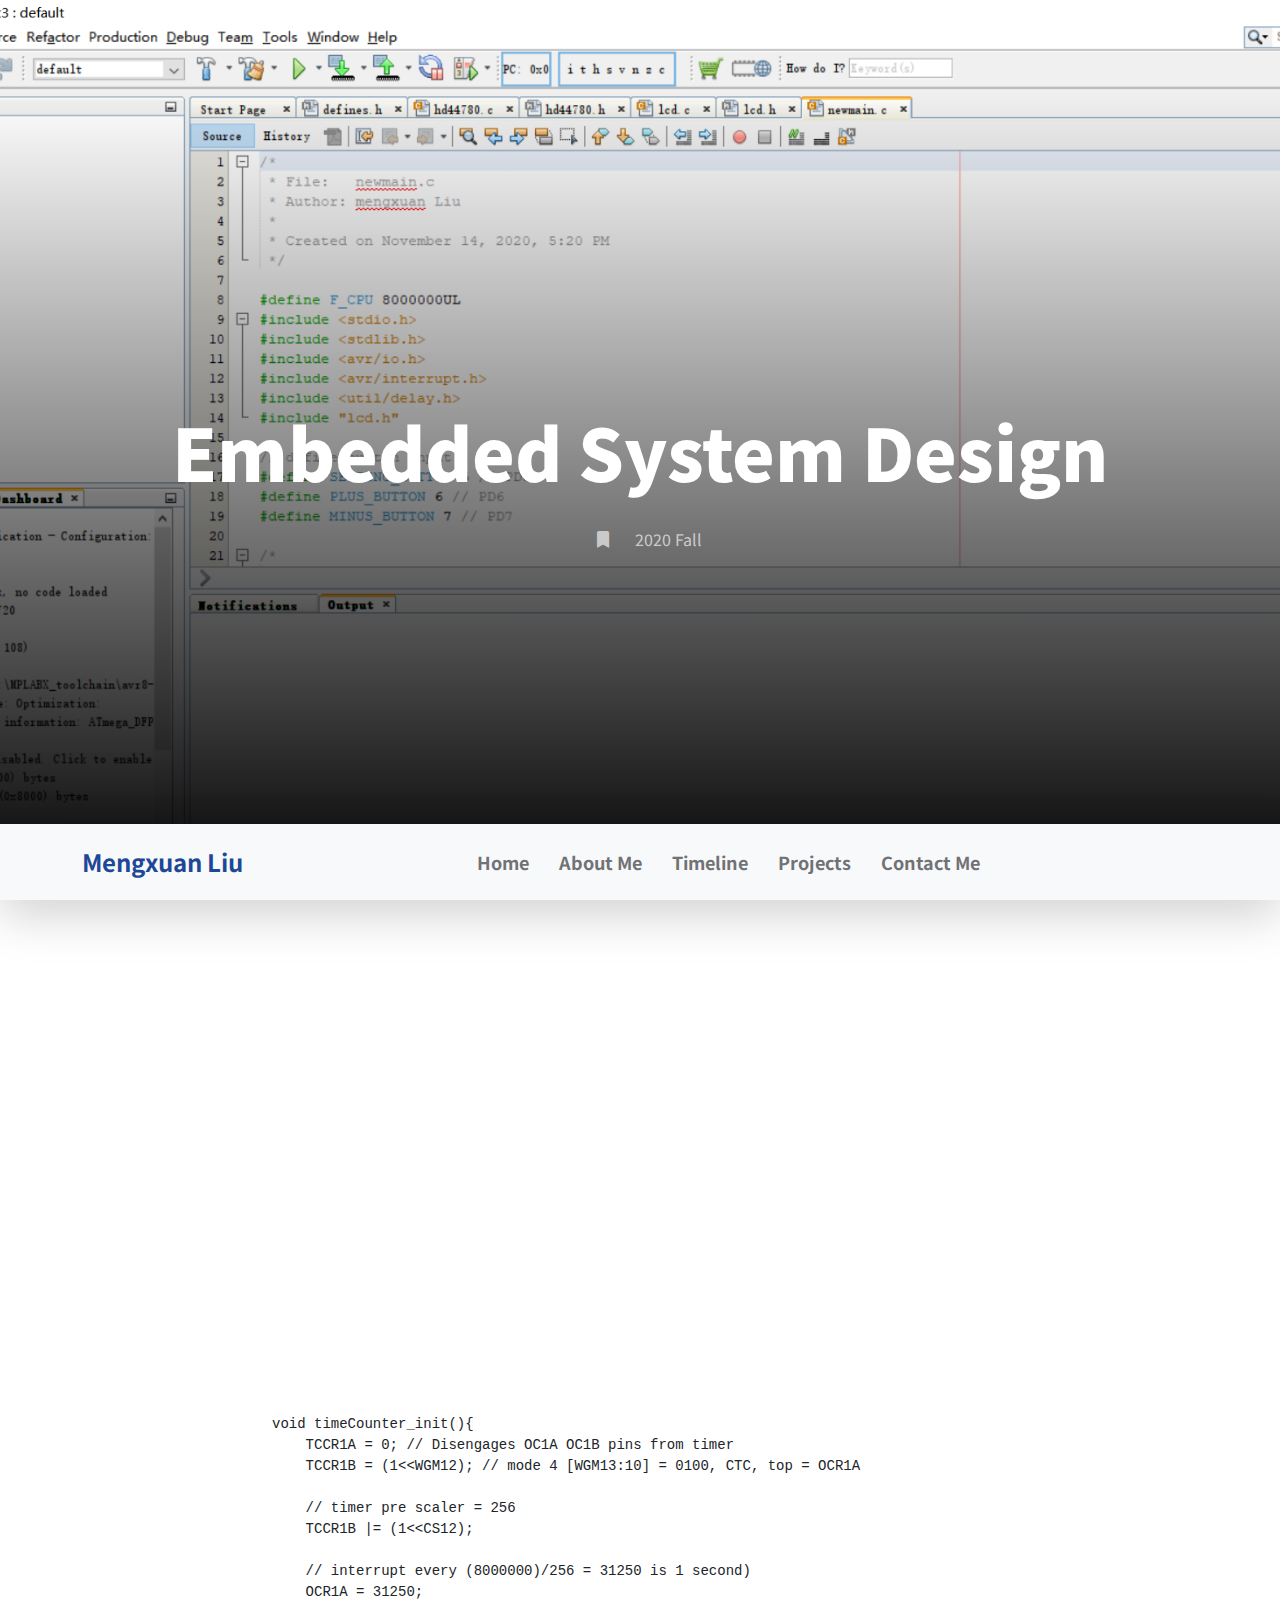
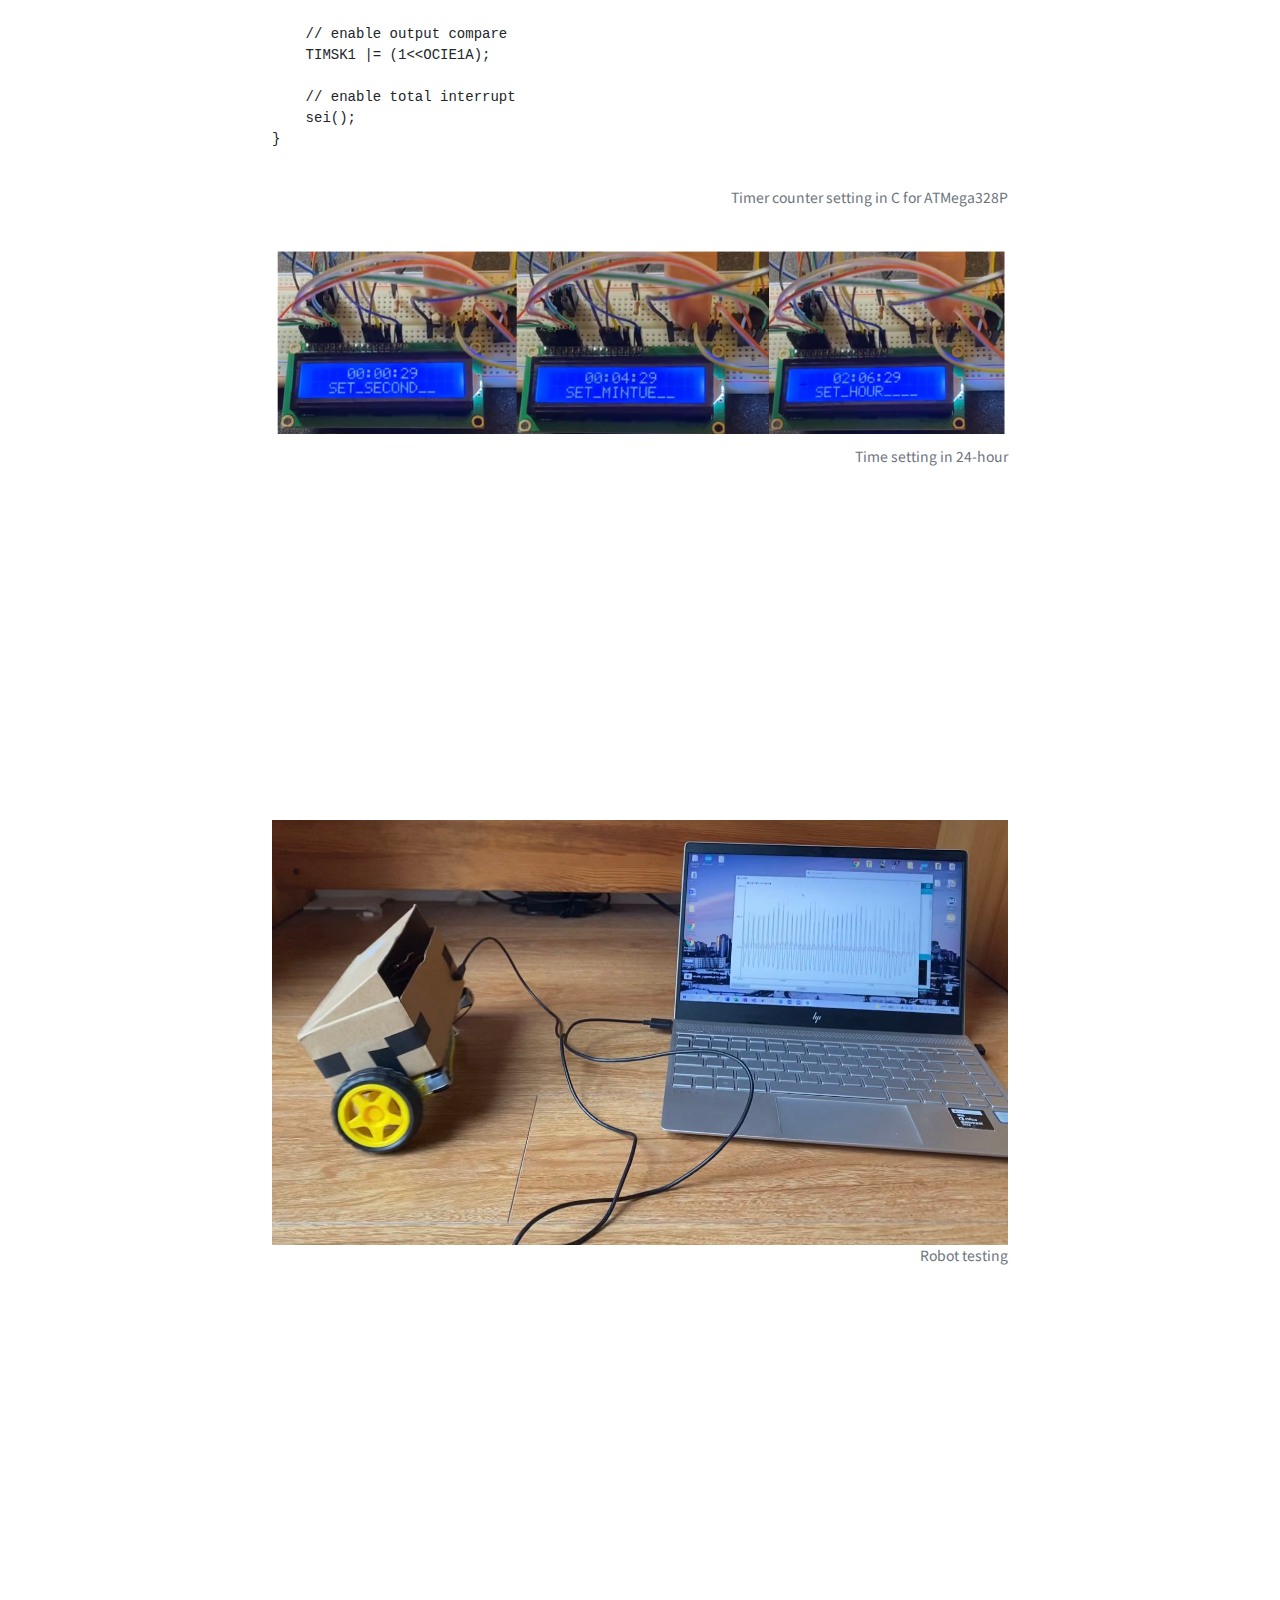
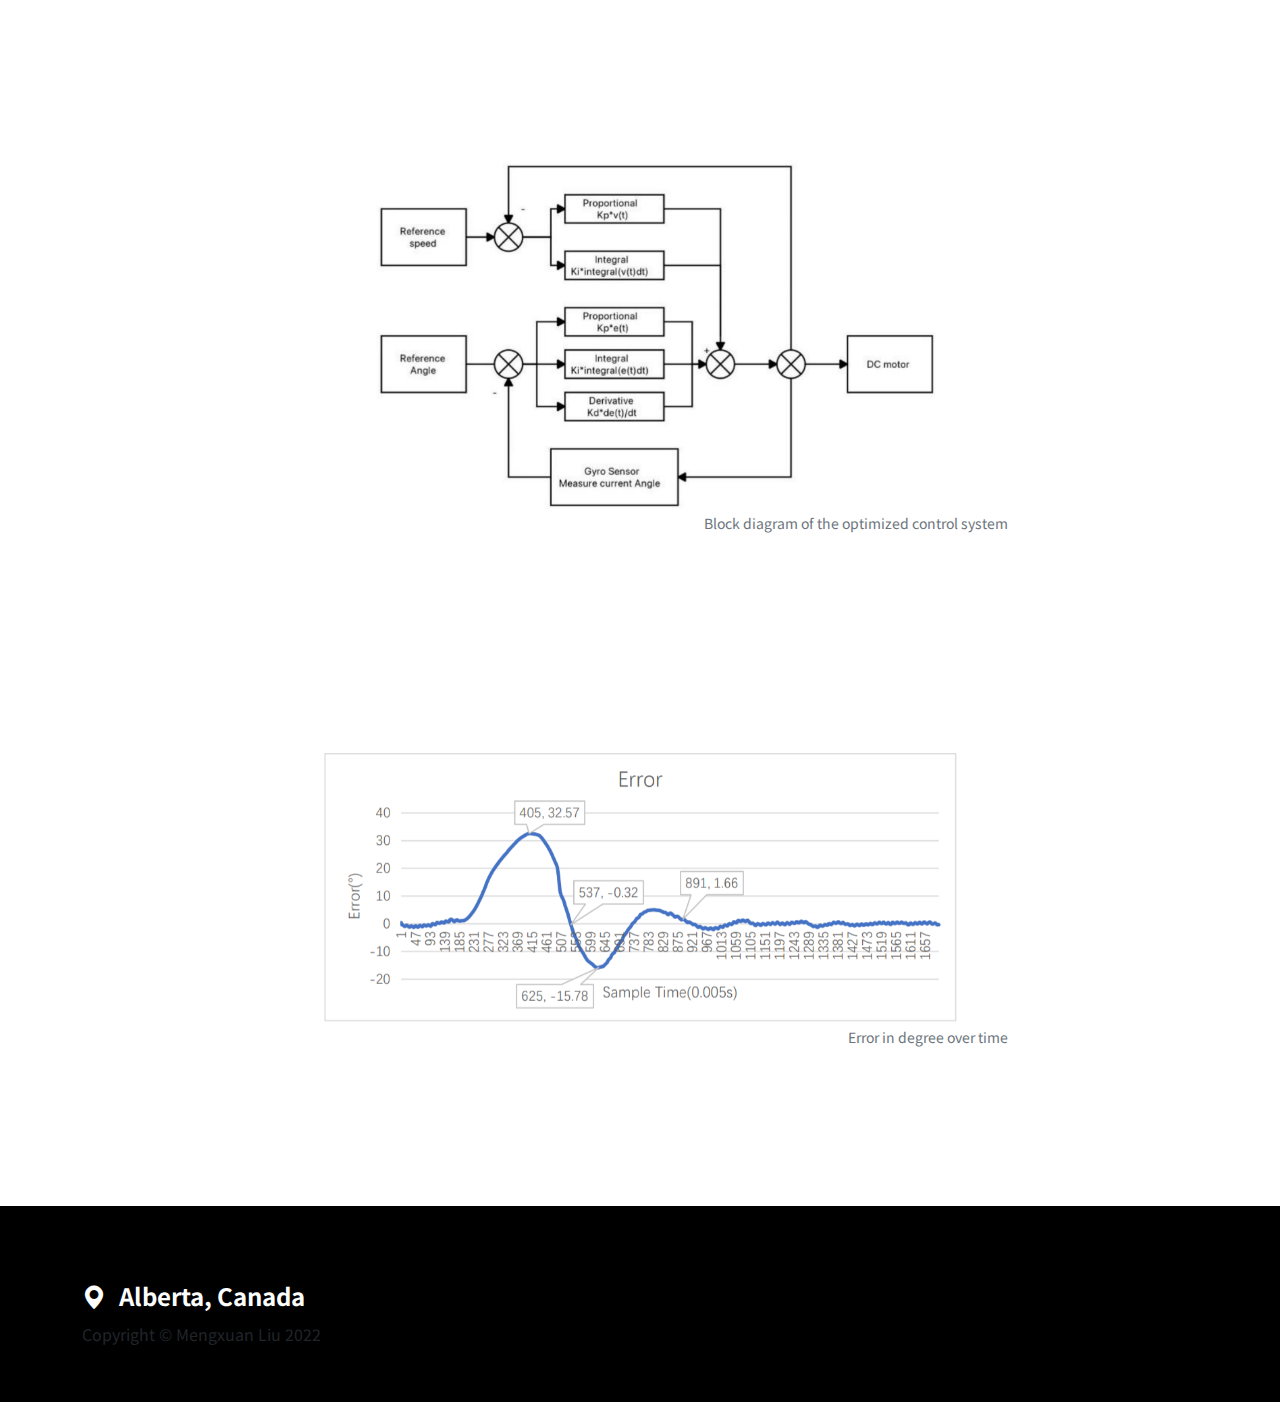
<file: embedded.html>
<!doctype html>
<html lang="en">
    <head>
        <meta charset="utf-8">
        <meta name="viewport" content="width=device-width, initial-scale=1">

        <meta name="description" content="">
        <meta name="author" content="">

        <title>Mengxuan Liu</title>

        <!-- CSS FILES -->
        <link rel="preconnect" href="https://fonts.googleapis.com">

        <link rel="preconnect" href="https://fonts.gstatic.com" crossorigin>

        <link href="https://fonts.googleapis.com/css2?family=Noto+Sans+JP:wght@300;400;700;900&display=swap" rel="stylesheet">
        
        <link href="css/bootstrap.min.css" rel="stylesheet">
        <link href="css/bootstrap-icons.css" rel="stylesheet">

        <link rel="stylesheet" href="css/magnific-popup.css">

        <link href="css/aos.css" rel="stylesheet">

        <link href="css/templatemo-nomad-force.css" rel="stylesheet">
<!--

TemplateMo 567 Nomad Force

https://templatemo.com/tm-567-nomad-force

-->
    </head>
    
    <body>
    
        <main>

            <section class="hero" id="hero">
                <div class="heroText">
                    <h1 class="news-detail-title text-white mt-lg-5 mb-lg-4" data-aos="zoom-in" data-aos-delay="300">
                        Embedded System Design
                    </h1>

                    <div class="d-flex justify-content-center align-items-center">

                        <a href="#" class="social-share-link bi-bookmark-fill ms-3 me-4"></a>
                        
                        <span>2020 Fall</span>
                    </div>
                </div>

                <div class="videoWrapper">
                    <img src="images/embedded_ide.png" class="img-fluid news-detail-image" alt="">
                </div>

                <div class="overlay"></div>
            </section>

            <nav class="navbar navbar-expand-lg bg-light shadow-lg">
                <div class="container">
                    <a class="navbar-brand" href="index.html">
                        <strong>Mengxuan Liu</strong>
                    </a>

                    <button class="navbar-toggler" type="button" data-bs-toggle="collapse" data-bs-target="#navbarNav" aria-controls="navbarNav" aria-expanded="false" aria-label="Toggle navigation">
                        <span class="navbar-toggler-icon"></span>
                    </button>

                    <div class="collapse navbar-collapse" id="navbarNav">
                        <ul class="navbar-nav mx-auto">
                            <li class="nav-item active">
                                <a class="nav-link" href="index.html#hero">Home</a>
                            </li>

                            <li class="nav-item">
                                <a class="nav-link" href="index.html#about">About Me</a>
                            </li>

                            <li class="nav-item">
                                <a class="nav-link" href="index.html#Timeline">Timeline</a>
                            </li>

                            <li class="nav-item">
                                <a class="nav-link" href="index.html#news">Projects</a>
                            </li>

                            <li class="nav-item">
                                <a class="nav-link" href="index.html#contact">Contact Me</a>
                            </li>
                        </ul>
                    </div>
                </div>
            </nav>

            <section class="news-detail section-padding">
                <div class="container">
                    <div class="row">
                        <div class="col-lg-8 col-10 mx-auto">
                            <h2 class="mb-3" data-aos="fade-up">24-hour Clock</h2>

                            <p class="me-4" data-aos="fade-up">
                                I programmed C language in ATMega328P by MPLAB X IDE to build a 24-hour clock on the LCD screen. 
                                The LCD clock shows the time and updates the time per second. 
                                Three pushbuttons were able to interrupt the system and adjust the time 
                                in a second, minute or hour number to adjust to the user's local time. 
                                The time display is chosen to be in 24-hour format. 
                                The LCD clock has a background light, 
                                so no worries about reading the clock time under bright or dark room light. 
                            </p>

                            <pre><code>
void timeCounter_init(){
    TCCR1A = 0; // Disengages OC1A OC1B pins from timer
    TCCR1B = (1&lt;&lt;WGM12); // mode 4 [WGM13:10] = 0100, CTC, top = OCR1A
                                
    // timer pre scaler = 256
    TCCR1B |= (1&lt;&lt;CS12);
                                
    // interrupt every (8000000)/256 = 31250 is 1 second)
    OCR1A = 31250;
                                
    // enable output compare
    TIMSK1 |= (1&lt;&lt;OCIE1A);
                                
    // enable total interrupt
    sei();
}
                            </code></pre>
                            <figcaption class="figure-caption text-end">Timer counter setting in C for ATMega328P</figcaption>

                            <img src="images/embedded_clock.png" class="card-img">
                            <figcaption class="figure-caption text-end">Time setting in 24-hour</figcaption>
                        

                        </div>

                        <div class="col-lg-8 col-10 mx-auto">
                            <h2 class="mb-3 mt-5" data-aos="fade-up">Two-wheels Auto Balancing Robot</h2>

                            <p class="me-4" data-aos="fade-up">
                                Two wheels auto balancing robot includes two DC motors with wheels, a 2000mAh battery, a motor driver, 
                                a microchip controller and an accelerometer and gyro. 
                                The robot is designed to be auto-balanced while the external force is introduced. 
                                The system is unstable originally because the center of gravity causes the body of the robot to fall to one side. 
                                A closed loop system with a PID controller stabilizes the robot by keeping the center of gravity 
                                of the whole system perpendicular to the ground.
                            </p>
                            
                            <img src="images/embedded_robot.jpg" class="card-img">
                            <figcaption class="figure-caption text-end">Robot testing</figcaption>

                            

                            <p class="me-4 mt-4" data-aos="fade-up">
                                PID controller is used to stabilizing the robot based on the error input. 
                                The input of the feedback system is the angle between 90 degrees (perpendicular to the ground) and the body of the robot.
                            </p>
                            
                            <p class="text-center" data-aos="fade-up">
                                <MATH> 𝑠𝑖𝑔𝑛𝑎𝑙 𝑜𝑢𝑡𝑝𝑢𝑡 = 𝐾𝑝 ∗ 𝑒(𝑡) + 𝐾𝑖 ∗ ∫𝑒(𝑡)𝑑𝑡 + 𝐾𝑑∗(𝑑𝑒(𝑡)/𝑑𝑡) </MATH>
                            </p>

                            <p class="me-4 mt-4" data-aos="fade-up">
                                Where 𝑒(𝑡) is the error input, ∫ 𝑒(𝑡)𝑑𝑡 is the cumulated errors over time, and 𝑑𝑒(𝑡)/𝑑𝑡
                                is the rate of change of current error.The 𝐾𝑝,𝐾𝑖,𝐾𝑑 three parameters decide the weights of each term.
                                Replacing the continuous-time signal to discrete-time signal for MCU, the equation is:
                            </p>

                            <p class="text-center" data-aos="fade-up">
                                <MATH> 𝑑𝑖𝑔𝑖𝑡𝑎𝑙 𝑠𝑖𝑔𝑛𝑎𝑙 𝑜𝑢𝑡𝑝𝑢𝑡 = 𝐾𝑝 ∗ 𝑒 + 𝐾𝑖 ∗ 𝑠𝑢𝑚(𝑒) ∗ 𝑑𝑡 + 𝐾𝑑 ∗(𝑒 − 𝑒′)/𝑑𝑡 </MATH>
                            </p>

                            <p class="me-4 mt-4" data-aos="fade-up">
                                𝑒 is the error between 𝜃, current angle measurement and the reference angle, 𝑠𝑢𝑚(𝑒) is the sum of each error measured by time,
                                𝑒′ is the previous error, and the 𝑑𝑡 is the sample time, which is 0.005 seconds for ESP8266.
                            </p>
                            
                            <img src="images/embedded_chart.png" class="card-img">
                            <figcaption class="figure-caption text-end"> Block diagram of the optimized control system</figcaption>

                            <p class="me-4 mt-4" data-aos="fade-up">
                                During the testing, when the external force is added to the robot, 
                                the present overshoot to the step response is 48.45%, with peak time 1.1s, rise time 0.66s, and the settling time 2.43s.
                                The angle PID controller parameters are: Kp = 60; Ki = 220; Kd = 18; 
                                The velocity PI controller parameters are: Kp = 0.15; Ki = 0.00025.
                            </p>

                            <img src="images/embedded_result.png" class="card-img">
                            <figcaption class="figure-caption text-end"> Error in degree over time</figcaption>

                            <p class="me-4" data-aos="fade-up">
                                Last Update: 2022-08-17
                            </p>
                        </div>

                    </div>
                </div>
            </section>

        </main>

        <footer class="site-footer">
            <div class="container">
                <div class="row">

                    <div class="col-12">
                        <h5 class="text-white">
                            <i class="bi-geo-alt-fill me-2"></i>
                            Alberta, Canada
                        </h5>

                    </div>

                    <div class="col-6">
                        <class="copyright-text mb-0>Copyright © Mengxuan Liu 2022 
                    </p>                
                    
                    </div>


                </div>
            </section>
        </footer>

        <!-- JAVASCRIPT FILES -->
        <script src="js/jquery.min.js"></script>
        <script src="js/bootstrap.bundle.min.js"></script>
        <script src="js/jquery.sticky.js"></script>
        <script src="js/aos.js"></script>
        <script src="js/jquery.magnific-popup.min.js"></script>
        <script src="js/magnific-popup-options.js"></script>
        <script src="js/scrollspy.min.js"></script>
        <script src="js/custom.js"></script>

    </body>
</html>
</file>
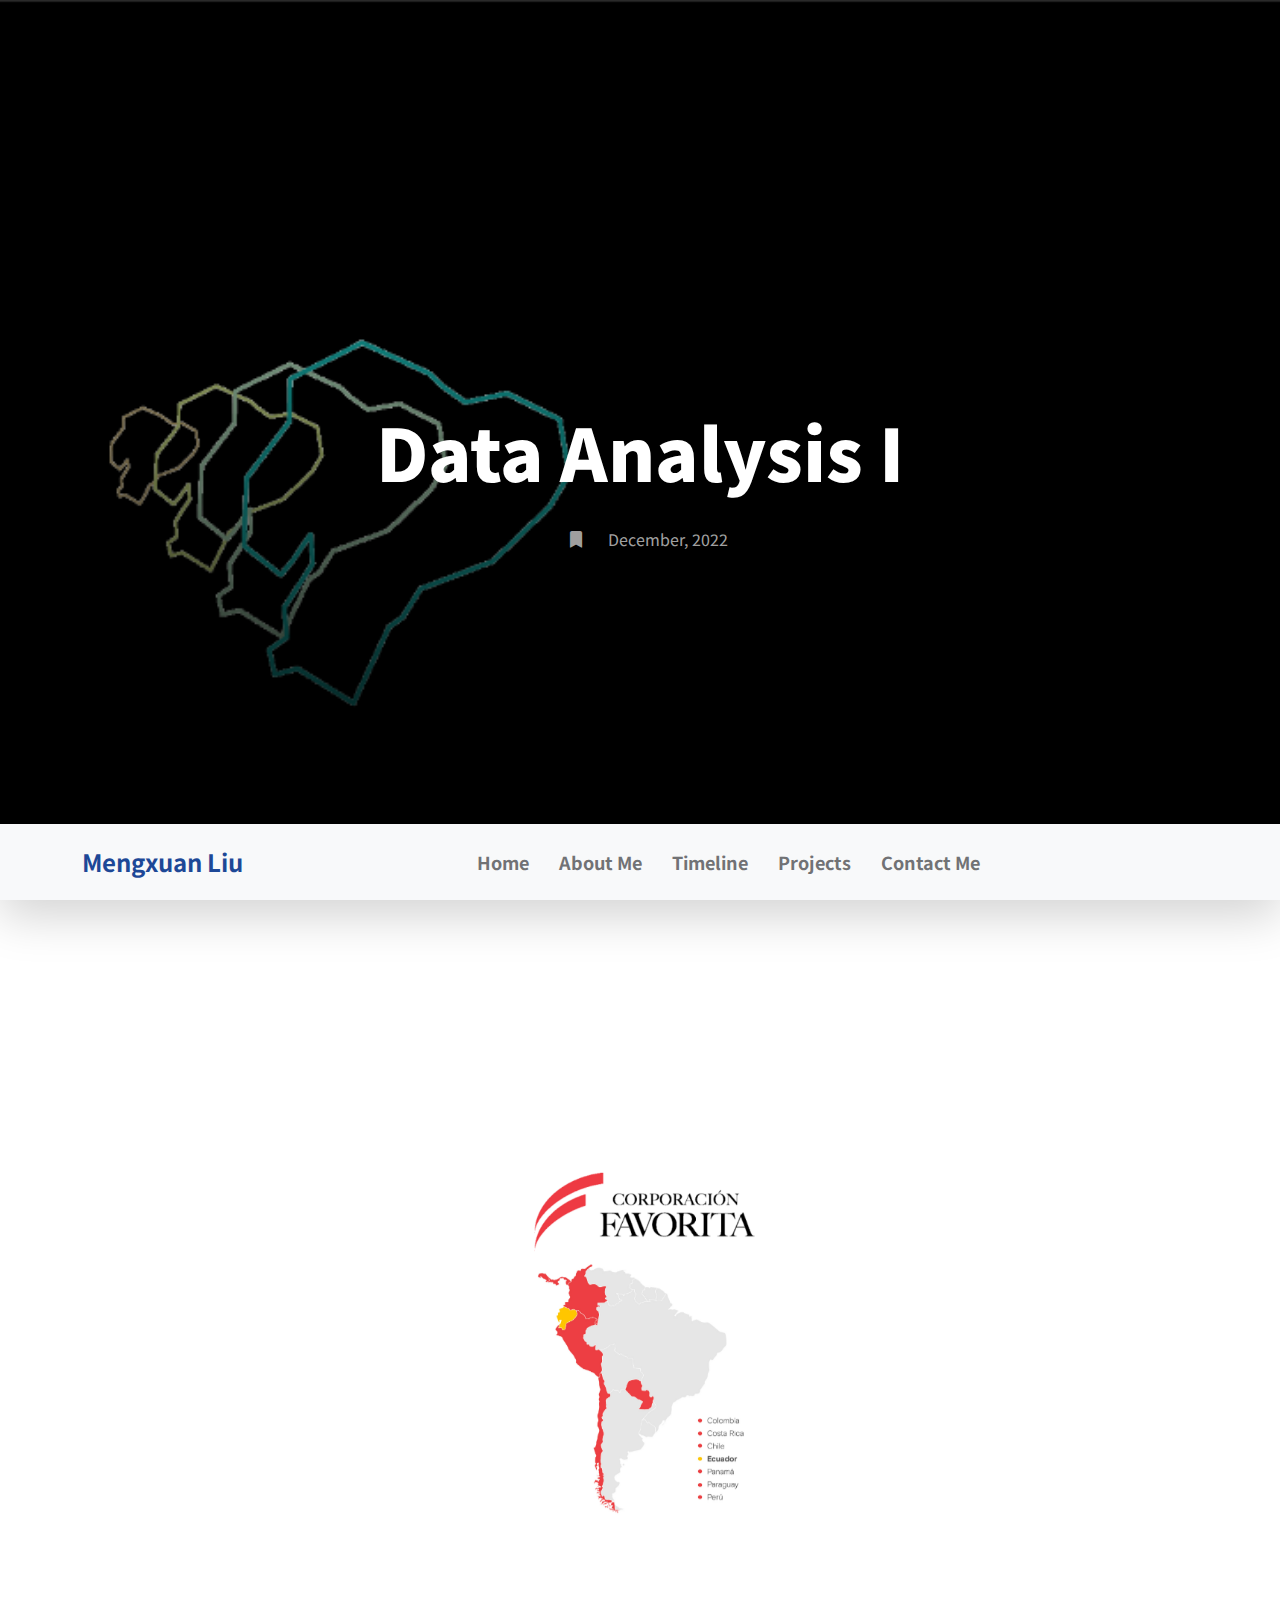
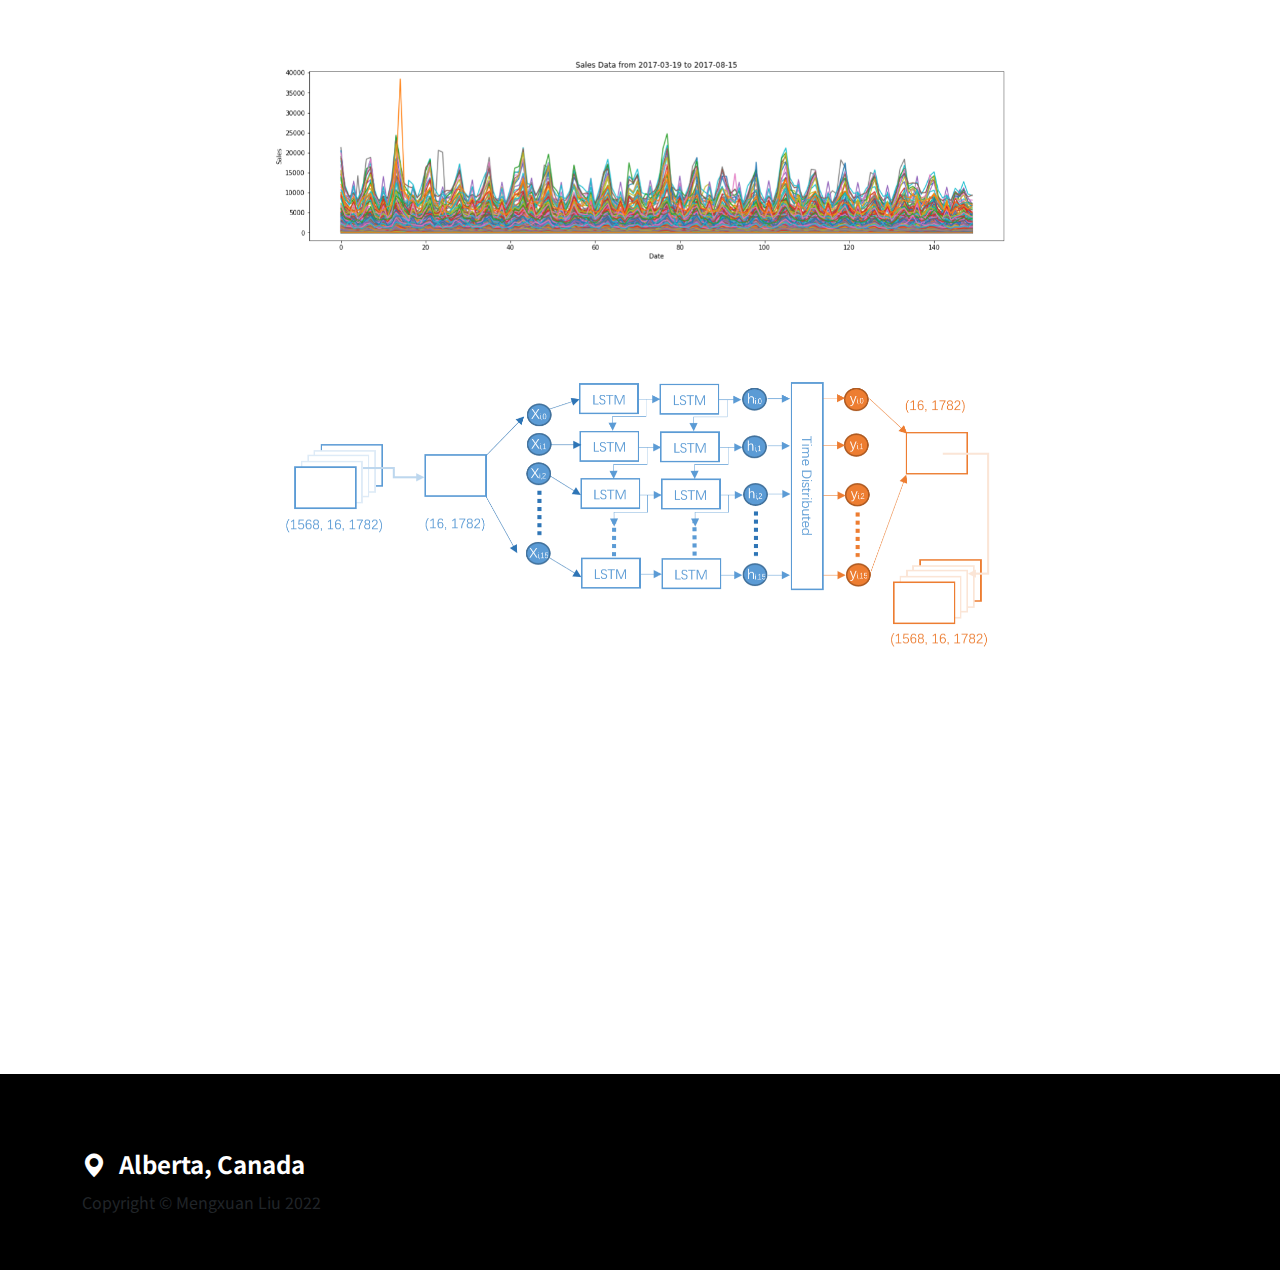
<file: lstm.html>
<!doctype html>
<html lang="en">
    <head>
        <meta charset="utf-8">
        <meta name="viewport" content="width=device-width, initial-scale=1">

        <meta name="description" content="">
        <meta name="author" content="">

        <title>Mengxuan Liu</title>

        <!-- CSS FILES -->
        <link rel="preconnect" href="https://fonts.googleapis.com">

        <link rel="preconnect" href="https://fonts.gstatic.com" crossorigin>

        <link href="https://fonts.googleapis.com/css2?family=Noto+Sans+JP:wght@300;400;700;900&display=swap" rel="stylesheet">
        
        <link href="css/bootstrap.min.css" rel="stylesheet">
        <link href="css/bootstrap-icons.css" rel="stylesheet">

        <link rel="stylesheet" href="css/magnific-popup.css">

        <link href="css/aos.css" rel="stylesheet">

        <link href="css/templatemo-nomad-force.css" rel="stylesheet">
<!--

TemplateMo 567 Nomad Force

https://templatemo.com/tm-567-nomad-force

-->
    </head>
    
    <body>
    
        <main>

            <section class="hero" id="hero">
                <div class="heroText">
                    <h1 class="news-detail-title text-white mt-lg-5 mb-lg-4" data-aos="zoom-in" data-aos-delay="300">
                        Data Analysis I
                    </h1>

                    <div class="d-flex justify-content-center align-items-center">

                        <a href="#" class="social-share-link bi-bookmark-fill ms-3 me-4"></a>
                        
                        <span>December, 2022</span>
                    </div>
                </div>

                <div class="videoWrapper">
                    <img src="images/lstm_bk.png" class="img-fluid news-detail-image" alt="">
                </div>

                <div class="overlay"></div>
            </section>

            <nav class="navbar navbar-expand-lg bg-light shadow-lg">
                <div class="container">
                    <a class="navbar-brand" href="index.html">
                        <strong>Mengxuan Liu</strong>
                    </a>

                    <button class="navbar-toggler" type="button" data-bs-toggle="collapse" data-bs-target="#navbarNav" aria-controls="navbarNav" aria-expanded="false" aria-label="Toggle navigation">
                        <span class="navbar-toggler-icon"></span>
                    </button>

                    <div class="collapse navbar-collapse" id="navbarNav">
                        <ul class="navbar-nav mx-auto">
                            <li class="nav-item active">
                                <a class="nav-link" href="index.html#hero">Home</a>
                            </li>

                            <li class="nav-item">
                                <a class="nav-link" href="index.html#about">About Me</a>
                            </li>

                            <li class="nav-item">
                                <a class="nav-link" href="index.html#Timeline">Timeline</a>
                            </li>

                            <li class="nav-item">
                                <a class="nav-link" href="index.html#news">Projects</a>
                            </li>

                            <li class="nav-item">
                                <a class="nav-link" href="index.html#contact">Contact Me</a>
                            </li>
                        </ul>
                    </div>
                </div>
            </nav>

            <section class="news-detail section-padding">
                <div class="container">
                    <div class="row">
                        <div class="col-lg-8 col-10 mx-auto">
                            <h2 class="mb-3" data-aos="fade-up">Multiple Time Series Prediction</h2>

                            <img src="images/lstm_company.png" class="card-img">

                            <p class="me-4" data-aos="fade-up">
                                In the train data that I cleaned, there are 3,000,887 numbers of data that contains 54 different stores with 33 different products group and their sales data in the time range from 2013-01-01 to 2017-08-15. For each day, there are 54 * 33 equals 1782 time series sales data.
                            </p>
                            
                            <img src="images/lstm_data.png" class="card-img">

                            <p class="me-4" data-aos="fade-up">
                                The architecture of the LSTM model is designed in three main layers, each layer contains one LSTM layer, one batch normalization layer and one dropout layer. Finally, add a time-distributed layer. 
                            </p>

                            <img src="images/lstm_layer.png" class="card-img">

                            <p class="me-4" data-aos="fade-up">
                                LSTM successfully predict the future 16 days sales data with acceptable errors. Evaluation uses Root Mean Squared Logarithmic Error (RMSLE)
                            </p>


                           

                            <p class="me-4" data-aos="fade-up">Empty Entry: 4.3796</p>
                            <p class="me-4" data-aos="fade-up">BaseLine: 0.73163</p>
                            <p class="me-4" data-aos="fade-up">ARIMA: 0.56345</p>
                            <p class="me-4" data-aos="fade-up">LSTM: <b>0.47928</b></p>

                            <p class="me-4" data-aos="fade-up">
                                Last Update: 2022-12-01
                            </p>

                        </div>

                    </div>
                </div>
            </section>


        </main>

        <footer class="site-footer">
            <div class="container">
                <div class="row">

                    <div class="col-12">
                        <h5 class="text-white">
                            <i class="bi-geo-alt-fill me-2"></i>
                            Alberta, Canada
                        </h5>

                    </div>

                    <div class="col-6">
                        <class="copyright-text mb-0>Copyright © Mengxuan Liu 2022 
                    </p>
                    
                    
                    </div>


                </div>
            </section>
        </footer>

        <!-- JAVASCRIPT FILES -->
        <script src="js/jquery.min.js"></script>
        <script src="js/bootstrap.bundle.min.js"></script>
        <script src="js/jquery.sticky.js"></script>
        <script src="js/aos.js"></script>
        <script src="js/jquery.magnific-popup.min.js"></script>
        <script src="js/magnific-popup-options.js"></script>
        <script src="js/scrollspy.min.js"></script>
        <script src="js/custom.js"></script>

    </body>
</html>
</file>
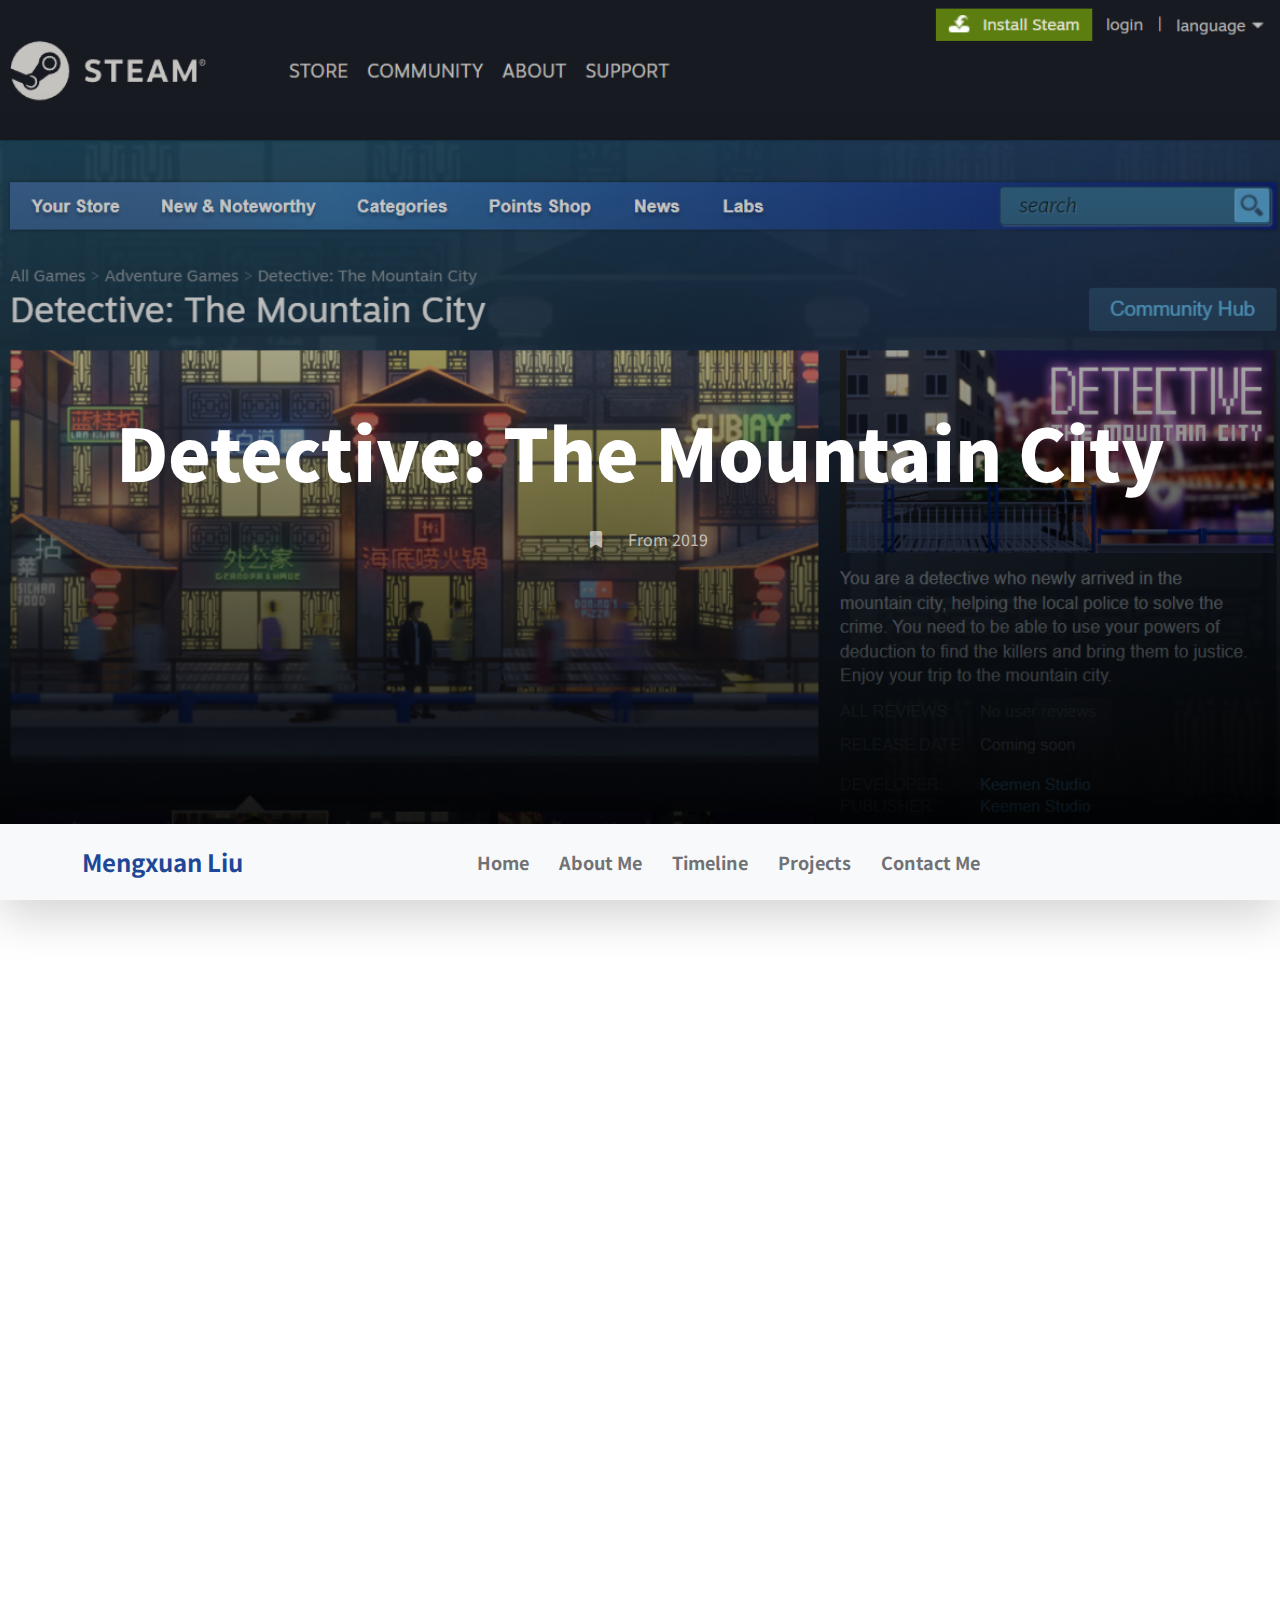
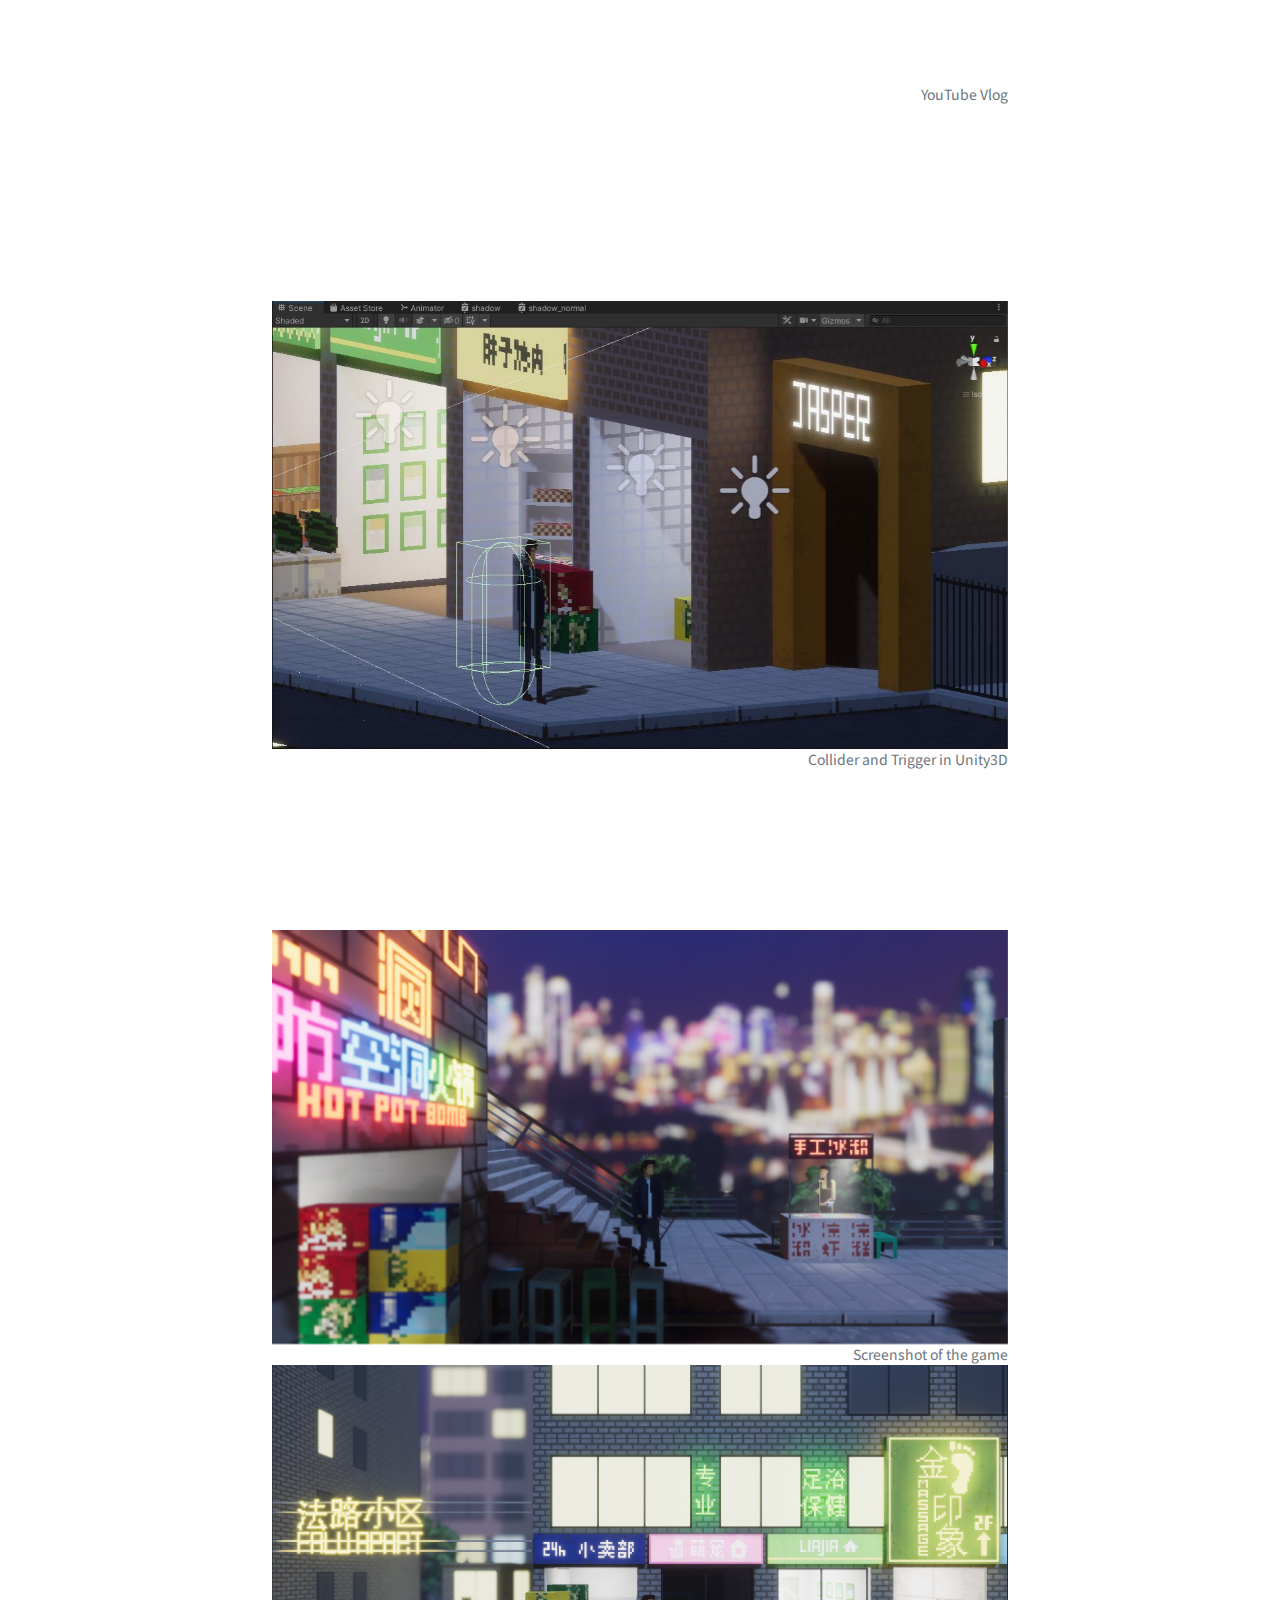
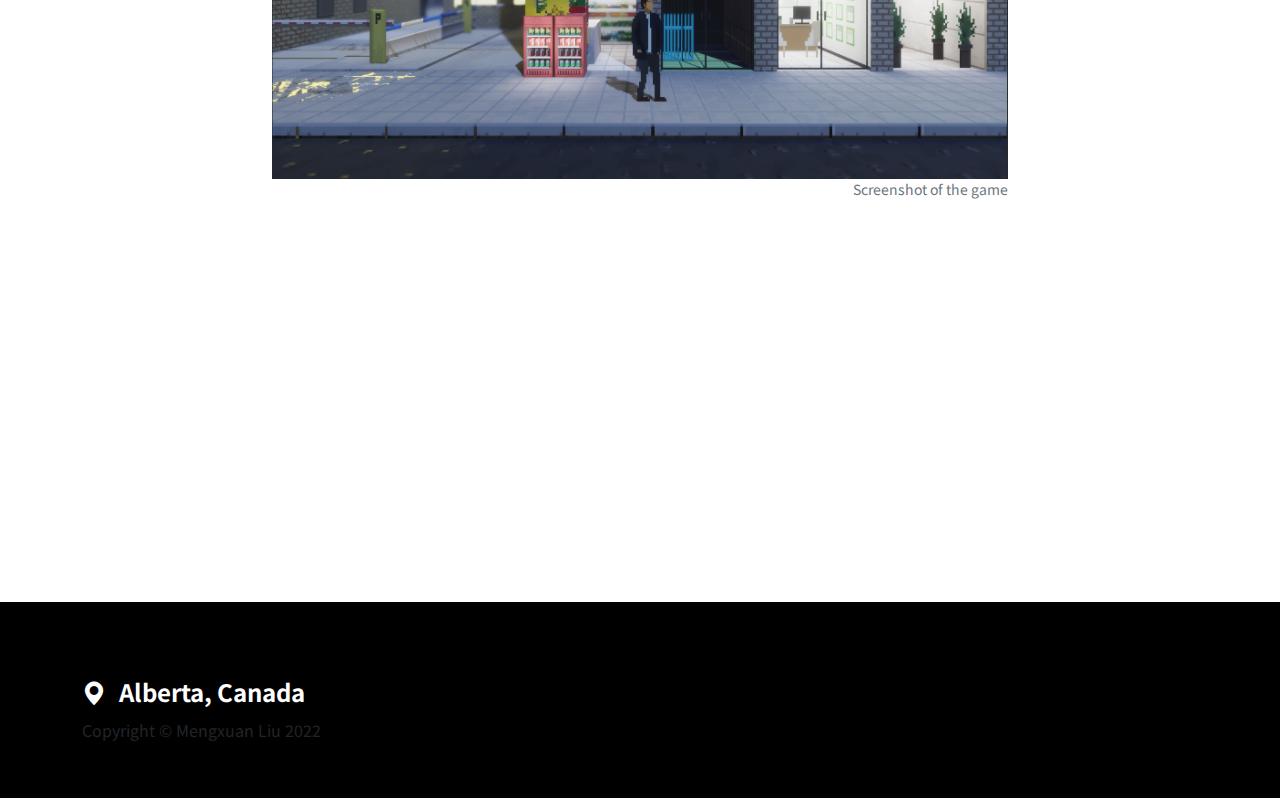
<file: steam_detective.html>
<!doctype html>
<html lang="en">
    <head>
        <meta charset="utf-8">
        <meta name="viewport" content="width=device-width, initial-scale=1">

        <meta name="description" content="">
        <meta name="author" content="">

        <title>Mengxuan Liu</title>

        <!-- CSS FILES -->
        <link rel="preconnect" href="https://fonts.googleapis.com">

        <link rel="preconnect" href="https://fonts.gstatic.com" crossorigin>

        <link href="https://fonts.googleapis.com/css2?family=Noto+Sans+JP:wght@300;400;700;900&display=swap" rel="stylesheet">
        
        <link href="css/bootstrap.min.css" rel="stylesheet">
        <link href="css/bootstrap-icons.css" rel="stylesheet">

        <link rel="stylesheet" href="css/magnific-popup.css">

        <link href="css/aos.css" rel="stylesheet">

        <link href="css/templatemo-nomad-force.css" rel="stylesheet">

    </head>
    
    <body>
    
        <main>

            <section class="hero" id="hero">
                <div class="heroText">
                    <h1 class="news-detail-title text-white mt-lg-5 mb-lg-4" data-aos="zoom-in" data-aos-delay="300">
                        Detective: The Mountain City
                    </h1>

                    <div class="d-flex justify-content-center align-items-center">

                        <a href="#" class="social-share-link bi-bookmark-fill ms-3 me-4"></a>
                        
                        <span>From 2019</span>
                    </div>
                </div>

                <div class="videoWrapper">
                    <img src="images/detective_bg.png" class="img-fluid news-detail-image" alt="">
                </div>

                <div class="overlay"></div>
            </section>

            <nav class="navbar navbar-expand-lg bg-light shadow-lg">
                <div class="container">
                    <a class="navbar-brand" href="index.html">
                        <strong>Mengxuan Liu</strong>
                    </a>

                    <button class="navbar-toggler" type="button" data-bs-toggle="collapse" data-bs-target="#navbarNav" aria-controls="navbarNav" aria-expanded="false" aria-label="Toggle navigation">
                        <span class="navbar-toggler-icon"></span>
                    </button>

                    <div class="collapse navbar-collapse" id="navbarNav">
                        <ul class="navbar-nav mx-auto">
                            <li class="nav-item active">
                                <a class="nav-link" href="index.html#hero">Home</a>
                            </li>

                            <li class="nav-item">
                                <a class="nav-link" href="index.html#about">About Me</a>
                            </li>

                            <li class="nav-item">
                                <a class="nav-link" href="index.html#Timeline">Timeline</a>
                            </li>

                            <li class="nav-item">
                                <a class="nav-link" href="index.html#news">Projects</a>
                            </li>

                            <li class="nav-item">
                                <a class="nav-link" href="index.html#contact">Contact Me</a>
                            </li>
                        </ul>
                    </div>
                </div>
            </nav>

            <section class="news-detail section-padding">
                <div class="container">
                    <div class="row">
                        <div class="col-lg-8 col-10 mx-auto">
                            <h2 class="mb-3" data-aos="fade-up">Game on Steam</h2>

                            <!-- Add icon library -->
                            <link rel="stylesheet" href="https://cdnjs.cloudflare.com/ajax/libs/font-awesome/4.7.0/css/font-awesome.min.css">
                            <p data-aos="fade-up"> 
                                <a href="https://store.steampowered.com/app/2002310/Detective_The_Mountain_City/" class="fa fa-steam-square"></a>
                                <a href="https://www.youtube.com/channel/UCtryH9hxNCD80faYCn0h0zA" class="fa fa-youtube-play"></a>
                            </p>
                            <!-- Add font awesome icons -->

                            <p class="me-4" data-aos="fade-up">
                                <a rel="nofollow" href="https://store.steampowered.com/app/2002310/Detective_The_Mountain_City/" target="_blank"> <b>DETECTIVE: THE MOUNTAIN CITY (Steam Link)</b></a>
                                is a 3D pixel-art puzzle adventure game. 
                                In this game, players play as a detective who newly arrived in the mountain city, helping the local police solve the crime. 
                                Players need to be able to use their powers of deduction to find the killers and bring them to justice. 
                                Players are searching for evidence at the crime scene, analyzing clues and finding the hidden stories behind each murder.
                            </p>

                            <iframe width="100%" height="10%"  src="https://www.youtube.com/embed/TaY9UozSBY4" title="YouTube video player" frameborder="0" allow="accelerometer; autoplay; clipboard-write; encrypted-media; gyroscope; picture-in-picture" allowfullscreen></iframe>
                            <figcaption class="figure-caption text-end">YouTube Vlog</figcaption>

                            <p class="me-4" data-aos="fade-up">
                                I planned for this game for over three years and went through several iterations. 
                                Game development was completely my personal interest and not related to my current career. 
                                Starting the first Unity3D tutorial on YouTube in 2018, I self-learnt all the related skills to develop games. 
                                Including Unity3D Engine, game design, programming in C#, pixel artwork, Blender 3d modelling, and publishing.
                            </p>
                            
                            <img src="images/detective_unity.png" class="card-img">
                            <figcaption class="figure-caption text-end">Collider and Trigger in Unity3D</figcaption>

                            <p class="me-4 mt-4" data-aos="fade-up">
                                Later, I recruited members of my team who shared the same interests and passions in gaming and assigned different tasks to them based on their specialization. 
                                Currently, we have four team members working on this project and planning to lunch the game in 2023. 
                            </p>

                            <img src="images/detective_dialog.png" class="card-img">
                            <figcaption class="figure-caption text-end">Screenshot of the game</figcaption>

                            <img src="images/detective_blender.png" class="card-img">
                            <figcaption class="figure-caption text-end">Screenshot of the game</figcaption>

                            <p class="me-4 mt-4" data-aos="fade-up">
                                Find out more:
                            </p>

                            <!-- Add icon library -->
                            <link rel="stylesheet" href="https://cdnjs.cloudflare.com/ajax/libs/font-awesome/4.7.0/css/font-awesome.min.css">
                            <p data-aos="fade-up"> 
                                <a href="https://store.steampowered.com/app/2002310/Detective_The_Mountain_City/" class="fa fa-steam-square"></a>
                                <a href="https://www.youtube.com/channel/UCtryH9hxNCD80faYCn0h0zA" class="fa fa-youtube-play"></a>
                            </p>
                            <!-- Add font awesome icons -->
                            


                            <p class="col-sm-2" data-aos="fade-up"> 
                                <a><img  class="card-img"></a>
                            </p>

                            

                            <p class="me-4" data-aos="fade-up">
                                <b>Acknowledgement: </b>I would like to express my special thanks of gratitude to Chengdu Good Team Studio, ZM ART Education and FangFangDeTu.
                            </p>

                            <p class="me-4" data-aos="fade-up">
                                Last Update: 2022-11-11
                            </p>

                            <p class="col-sm-2" data-aos="fade-up"> 
                                <a><img  class="card-img"></a>
                                <a><img  class="card-img"></a>
                                <a><img  class="card-img"></a>
                            </p>

                        </div>

                    </div>
                </div>
            </section>


        </main>

        <footer class="site-footer">
            <div class="container">
                <div class="row">

                    <div class="col-12">
                        <h5 class="text-white">
                            <i class="bi-geo-alt-fill me-2"></i>
                            Alberta, Canada
                        </h5>
                    </div>

                    <div class="col-6">
                        <class="copyright-text mb-0>Copyright © Mengxuan Liu 2022 
                    </p>
                    
                    
                    </div>

                </div>
            </section>
        </footer>

        <!-- JAVASCRIPT FILES -->
        <script src="js/jquery.min.js"></script>
        <script src="js/bootstrap.bundle.min.js"></script>
        <script src="js/jquery.sticky.js"></script>
        <script src="js/aos.js"></script>
        <script src="js/jquery.magnific-popup.min.js"></script>
        <script src="js/magnific-popup-options.js"></script>
        <script src="js/scrollspy.min.js"></script>
        <script src="js/custom.js"></script>

    </body>
</html>
</file>
<file: css/templatemo-nomad-force.css>
/*

TemplateMo 567 Nomad Force

https://templatemo.com/tm-567-nomad-force

*/

/*---------------------------------------
  CUSTOM PROPERTIES ( VARIABLES )             
-----------------------------------------*/
:root {
  --white-color:                  #FFFFFF;
  /*--primary-color:                #ffc107; */
  --primary-color:                #1d4897;
  --section-bg-color:             #f9f9f9;
  --dark-color:                   #000000;
  --grey-color:                   #fcfeff;
  --text-secondary-white-color:   rgba(255, 255, 255, 0.98);
  --title-color:                  #565758;
  --p-color:                      #717275;

  --body-font-family:           'Noto Sans JP', sans-serif;

  --h1-font-size:               72px;
  --h2-font-size:               42px;
  --h3-font-size:               36px;
  --h4-font-size:               32px;
  --h5-font-size:               24px;
  --h6-font-size:               22px;
  --p-font-size:                20px;
  --copyright-text-font-size:   14px;
  --custom-link-font-size:      12px;

  --font-weight-light:          300;
  --font-weight-normal:         400;
  --font-weight-bold:           700;
  --font-weight-black:          900;
}

body,
html {
  height: 100%;
}

body {
    background: var(--white-color);
    font-family: var(--body-font-family);    
    position: relative;
}

/*---------------------------------------
  TYPOGRAPHY               
-----------------------------------------*/



h2,
h3,
h5,
h6 {
  color: var(--dark-color);
  line-height: inherit;
}

h1,
h2,
h3,
h4,
h5,
h6 {
  font-weight: var(--font-weight-bold);
}

h1,
h2 {
  font-weight: var(--font-weight-black);
}

h1 {
  font-size: var(--h1-font-size);
  line-height: normal;
}

h2 {
  font-size: var(--h2-font-size);
}

h3 {
  font-size: var(--h3-font-size);
}

h4 {
  font-size: var(--h4-font-size);
}

h5 {
  font-size: var(--h5-font-size);
}

h6 {
  font-size: var(--h6-font-size);
}

p {
  color: var(--p-color);
  font-size: var(--p-font-size);
  font-weight: var(--font-weight-light);
  letter-spacing: 0.5px;
}

.text-secondary-white-color {
  color: var(--text-secondary-white-color);
}

a, 
button {
  touch-action: manipulation;
  transition: all 0.3s;
}

a {
  color: var(--p-color);
  text-decoration: none;
}

a:hover {
  color: var(--primary-color);
}

::selection {
  background: var(--dark-color);
  color: var(--white-color);
}

.custom-underline {
  border-bottom: 2px solid var(--white-color);
  color: var(--white-color);
  padding-bottom: 4px;
}

.videoWrapper {
  position: relative;
  padding-bottom: 56.25%; /* 16:9 */
  height: 0;
  z-index: -100;
}

.custom-video {
  position: absolute;
  top: 0;
  left: 0;
  width: 100%;
  height: 100%;
}

.overlay {
  background: linear-gradient(to top, #000, transparent 90%);
  position: absolute;
  top: 0;
  right: 0;
  bottom: 0;
  left: 0;
}

/*---------------------------------------
  CUSTOM LINK               
-----------------------------------------*/
.custom-links {
  max-width: 230px;
}

.custom-link {
  position: relative;
  overflow: hidden;
  z-index: 1;
  display: inline-block;
  transition: all .3s cubic-bezier(.645,.045,.355,1);
}

.custom-link::after {
  content: "";
  width: 0;
  height: 2px;
  bottom: 0;
  position: absolute;
  left: auto;
  right: 0;
  z-index: -1;
  transition: width .6s cubic-bezier(.25,.8,.25,1) 0s;
  background: currentColor;
}

.custom-link:hover::after {
  width: 100%;
  left: 0;
  right: auto;
}

.custom-link:hover,
.custom-link:hover::after {
  color: var(--white-color);
}

b,
strong {
  font-weight: var(--font-weight-bold);
}

/*---------------------------------------
  NAVIGATION               
-----------------------------------------*/

.navbar {
  z-index: 9;
  right: 0;
  left: 0;
  padding-top: 15px;
  padding-bottom: 15px;
}

.navbar-brand {
  color: var(--primary-color);
  font-size: 24px;
  font-weight: var(--font-weight-bold);
}

.navbar-expand-lg .navbar-nav .nav-link {
  padding-right: 15px;
  padding-left: 15px;
}

.navbar-nav .nav-link::after {
  /*content: "\f140";
  font-family: bootstrap-icons;
  display: inline-block;
  margin-left: 10px;
  color: var(--primary-color);
  opacity: 0;
  -webkit-transition: opacity 0.2s, -webkit-transform 0.2s;
  -moz-transition: opacity 0.2s, -moz-transform 0.2s;
  transition: opacity 0.2s, transform 0.2s;
  -webkit-transform: translateY(10px);
  -moz-transform: translateY(10px);
  transform: translateY(10px);*/
}

.navbar-nav .nav-link:hover::after {
  opacity: 1;
  -webkit-transform: translateY(0px);
  -moz-transform: translateY(0px);
  transform: translateY(0px);
}

.navbar-nav .nav-link {
  color: var(--p-color);
  font-size: 18px;
  font-weight: var(--font-weight-bold);
  position: relative;
}

.navbar-nav .nav-link:hover::after,
.navbar-nav .nav-item.active .nav-link::after {
  color: var(--primary-color);
  opacity: 1;
  -webkit-transform: translateY(0px);
  -moz-transform: translateY(0px);
  transform: translateY(0px);
}

.navbar-nav .nav-item.active .nav-link,
.nav-link:focus, 
.nav-link:hover {
  color: var(--primary-color);
}

.nav-link:focus {
  color: var(--p-color);
}

.navbar-toggler {
  border: 0;
  padding: 0;
  cursor: pointer;
  margin: 0;
  width: 30px;
  height: 35px;
  outline: none;
}

.navbar-toggler:focus {
  outline: none;
  box-shadow: none;
}

.navbar-toggler[aria-expanded="true"] .navbar-toggler-icon {
  background: transparent;
}

.navbar-toggler[aria-expanded="true"] .navbar-toggler-icon:before,
.navbar-toggler[aria-expanded="true"] .navbar-toggler-icon:after {
  transition: top 30ms 5ms ease, -webkit-transform 30ms 35ms ease;
  transition: top 30ms 5ms ease, transform 30ms 35ms ease;
  transition: top 30ms 5ms ease, transform 30ms 35ms ease, -webkit-transform 30ms 35ms ease;
  top: 0;
}

.navbar-toggler[aria-expanded="true"] .navbar-toggler-icon:before {
  transform: rotate(45deg);
}

.navbar-toggler[aria-expanded="true"] .navbar-toggler-icon:after {
  transform: rotate(-45deg);
}

.navbar-toggler .navbar-toggler-icon {
  background: var(--dark-color);
  transition: background 1ms 30ms ease;
  display: block;
  width: 30px;
  height: 2px;
  position: relative;
}

.navbar-toggler .navbar-toggler-icon:before,
.navbar-toggler .navbar-toggler-icon:after {
  transition: top 30ms 35ms ease, -webkit-transform 30ms 5ms ease;
  transition: top 30ms 35ms ease, transform 30ms 5ms ease;
  transition: top 30ms 35ms ease, transform 30ms 5ms ease, -webkit-transform 30ms 5ms ease;
  position: absolute;
  right: 0;
  left: 0;
  background: var(--dark-color);
  width: 30px;
  height: 2px;
  content: '';
}

.navbar-toggler .navbar-toggler-icon:before {
  top: -8px;
}

.navbar-toggler .navbar-toggler-icon:after {
  top: 8px;
}

/*---------------------------------------
  HERO              
-----------------------------------------*/
.hero {
  position: relative;
  overflow: hidden;
}

@media screen and (min-width: 992px) {
  .hero {
    height: 100vh;
  }

  .custom-video,
  .news-detail-image {
    object-fit: cover;
    width: 100vw;
    height: 100vh;
  }

  .sticky-wrapper {
    position: relative;
    bottom: 76px;
  }
}

.heroText {
  position: absolute;
  z-index: 9;
  top: 50%;
  left: 50%;
  transform: translate(-50%, -50%);
  width: 85%;
  text-align: center;
}

/*---------------------------------------
  ABOUT & TEAM MEMBERS               
-----------------------------------------*/
.about-image,
.team-image {
  width: 100%;
  height: 100%;
  max-height: 635px;
  min-height: 475px;
  object-fit: cover;
}

.team-thumb {
  background: var(--white-color);
  position: absolute;
  bottom: 0;
  right: 0;
  width: 65%;
  padding: 22px 32px 32px 32px;
}

.carousel-control-next, 
.carousel-control-prev {
  top: auto;
  bottom: 2.5rem;
}

.carousel-control-prev {
  right: 4rem;
  left: auto;
}

.carousel-control-next-icon, 
.carousel-control-prev-icon {
  background-color: var(--dark-color);
  background-size: 50% 50%;
  border-radius: 100px;
  width: 3rem;
  height: 3rem;
}

/*---------------------------------------
  PORTFOLIO               
-----------------------------------------*/
.portfolio-thumb {
  position: relative;
  overflow: hidden;
}

.portfolio-info {
  margin: 20px;
}

/*---------------------------------------
  NEWS & EVENTS               
-----------------------------------------*/

.news,
.related-news {
  background: var(--section-bg-color);
}

.news-thumb {
  position: relative;
}

.news-category {
  background: var(--white-color);
  position: absolute;
  z-index: 9;
  top: 0;
  left: 0;
  padding: 4px 12px;
  display: inline-block;
}

.news-text-info {
  margin: 0 20px;
}

.news-title {
  margin-top: 15px;
  margin-bottom: 15px;
}

.news-title-link {
  color: var(--title-color);
  display: inline-block;
}

.news-title-link:hover {
  color: var(--dark-color);
}

.portfolio-image,
.news-image {
  display: block;
  transition: transform 0.6s ease-out;
}

.news-image-hover {
  display: inline-block;
  position: relative;
  overflow: hidden;
  z-index: 1;
  transition: all .3s cubic-bezier(.645,.045,.355,1);
  padding-bottom: 4px;
  height: 100%;
}

.news-image-hover::after {
  content: "";
  width: 0;
  height: 4px;
  bottom: 0;
  position: absolute;
  left: auto;
  right: 0;
  z-index: -1;
  transition: width .6s cubic-bezier(.25,.8,.25,1) 0s;
  background: #198754;
}

.news-image-hover-warning::after {
  background: #ffc107;
}

.news-image-hover-primary::after {
  background: #0d6efd;
}

.news-image-hover-success::after {
  background: #198754;
}

.news-image-hover:hover::after {
  width: 100%;
  left: 0;
  right: auto;
  z-index: 9;
}

.image-popup:hover .portfolio-image,
.news-image-hover:hover .news-image {
  transform: scale(1.02);
}

.news-two-column {
  min-height: 199px;
  margin-bottom: 16px;
}

.news-two-column .news-image {
  width: 100%;
  height: 100%;
  object-fit: cover;
}

.social-share-link,
.social-share-link + span {
  color: rgba(255, 255, 255, 0.65);
}

/*---------------------------------------
  SECTION               
-----------------------------------------*/
.section-padding {
  padding-top: 7rem;
  padding-bottom: 7rem;
}

/*---------------------------------------
  CONTACT              
-----------------------------------------*/
.contact-info {
  padding: 40px;
}

.contact-form .form-control {
  border-radius: 0;
  font-weight: var(--font-weight-normal);
  padding-top: 12px;
  padding-bottom: 12px;
}

.contact-form button[type='submit'] {
  background: var(--dark-color);
  border: none;
  border-radius: 100px;
  color: var(--white-color);
  font-weight: var(--font-weight-bold);
  text-transform: uppercase;
  padding: 16px;
  transition: all 0.6s ease-out;
}

.contact-form button[type='submit']:hover {
  background: var(--primary-color);
}

.form-label {
  color: var(--p-color);
  font-weight: var(--font-weight-bold);
}

.map-iframe {
  display: block;
  filter: grayscale(100);
}

/*---------------------------------------
  SITE FOOTER               
-----------------------------------------*/
.site-footer {
  background: var(--dark-color);
  padding-top: 4.5rem;
  padding-bottom: 2.5rem;
}

.site-footer .custom-link {
  color: rgba(255, 255, 255, 0.65);
  font-size: var(--p-font-size);
}

.site-footer .custom-link:hover,
.site-footer .social-icon-link:hover {
  color: var(--white-color);
}

.copyright-text {
  color: rgba(255, 255, 255, 0.45);
  font-size: var(--copyright-text-font-size);
}

/*---------------------------------------
  SOCIAL ICON               
-----------------------------------------*/
.social-icon {
  margin: 0;
  padding: 0;
}

.social-icon li {
  list-style: none;
  display: inline-block;
  vertical-align: top;
}

.social-icon-link {
  color: rgba(255, 255, 255, 0.45);
  font-size: 1rem;
  display: inline-block;
  vertical-align: top;
  margin-top: 4px;
  margin-bottom: 4px;
  margin-right: 15px;
}

.social-icon-link:hover {
  color: var(--primary-color);
}

/*---------------------------------------
  RESPONSIVE STYLES               
-----------------------------------------*/
@media screen and (min-width: 1600px) {
  .news-two-column {
    min-height: 232.5px;
  }
}

@media screen and (max-width: 991px) {
  h1 {
    font-size: 48px;
  }

  h2 {
    font-size: 36px;
  }

  h3 {
    font-size: 32px;
  }

  h4 {
    font-size: 28px;
  }

  h5 {
    font-size: 20px;
  }

  h6 {
    font-size: 18px;
  }

  .navbar {
    padding-top: 10px;
    padding-bottom: 10px;
  }

  .section-padding {
    padding-top: 6rem;
    padding-bottom: 6rem;
  }

  .team-thumb {
    left: 0;
    width: auto;
  }

  .news-two-column {
    height: auto !important;
    min-height: inherit;
  }

  .news .col-12 .news-two-column:first-child {
    margin-bottom: 38px;
  }
}

@media screen and (max-width: 767px) {
  .news-detail-title {
    font-size: 36px;
  }
}

@media screen and (max-width: 360px) {
  h1 {
    font-size: 32px;
  }

  .heroText p {
    font-size: 14px;
  }
}

@media screen and (max-width: 359px) {
  .news-detail-title {
    font-size: 22px;
  }
}

@media screen and (min-width: 700px){
  .timeline::before{
    content: '';
    position: absolute;
    height: 100%;
    width:2px;
    left: 0%;
    background-color: #000000;
  }
  .timeline-item .date{
    position:absolute;
    left: -100px;
    top: 0px;
  }
}
/*---------------------------------------
  ABOUT              
-----------------------------------------*/
.img_wall{
  float: left;
  width: 15%;
  padding: 10px;
}

.img_wall:hover{
  transform: scale(1.5);
  transition: transform 500ms;
}

/*---------------------------------------
  TIME TABLE              
-----------------------------------------*/
.timeline-section{
  background-image: url("../images/ua_logo_resize.jpg");
}

.timeline{
  width: 80%;
  height: auto;
  max-width: 600px;
  margin: 0 auto;
  position: relative;
}

.timeline-item{
  padding: 20px;
  background-color:lightsteelblue;
  border-radius: 10px;
  margin-bottom: 20px;
}

.timeline-item-small{
  padding: 20px;
  background-color:lightgrey;
  border-radius: 10px;
  margin-bottom: 20px;
  margin-top: 20px;
}

.timeline-item:last-child{
  margin-bottom: 0;
}

.timeline-item .date{
  margin-bottom: 0px;
}

/*---------------------------------------
  Projects             
-----------------------------------------*/

.details-card {
	background: #ecf0f1;
}

.card-content {
	background: #ffffff;
	border: 4px;
	box-shadow: 0 2px 5px 0 rgba(0,0,0,.16), 0 2px 10px 0 rgba(0,0,0,.12);
}

.card-img {
	position: relative;
	overflow: hidden;
	border-radius: 0;
	z-index: 1;
}

.card-img img {
	width: 100%;
	height: auto;
	display: block;
}

.card-img span {
	position: absolute;
    top: 15%;
    left: 12%;
    background: var(--primary-color);
    padding: 6px;
    color: #fff;
    font-size: 12px;
    border-radius: 4px;
    -webkit-border-radius: 4px;
    -moz-border-radius: 4px;
    -ms-border-radius: 4px;
    -o-border-radius: 4px;
    transform: translate(-50%,-50%);
}
.card-img span h4{
        font-size: 12px;
        margin:0;
        padding:10px 5px;
         line-height: 0;
}
.card-desc {
	padding: 1.25rem;
}

.card-desc h3 {
	color: #000000;
    font-weight: 600;
    font-size: 1.5em;
    line-height: 1.3em;
    margin-top: 0;
    margin-bottom: 5px;
    padding: 0;
}

.card-desc p {
	color: #747373;
    font-size: 14px;
	font-weight: 400;
	font-size: 1em;
	line-height: 1.5;
	margin: 0px;
	margin-bottom: 20px;
	padding: 0;
	font-family: 'Raleway', sans-serif;
}
.fa {
  padding: 10px;
  font-size: 30px;
  width: 50px;
  text-align: center;
  text-decoration: none;
}
</file>
